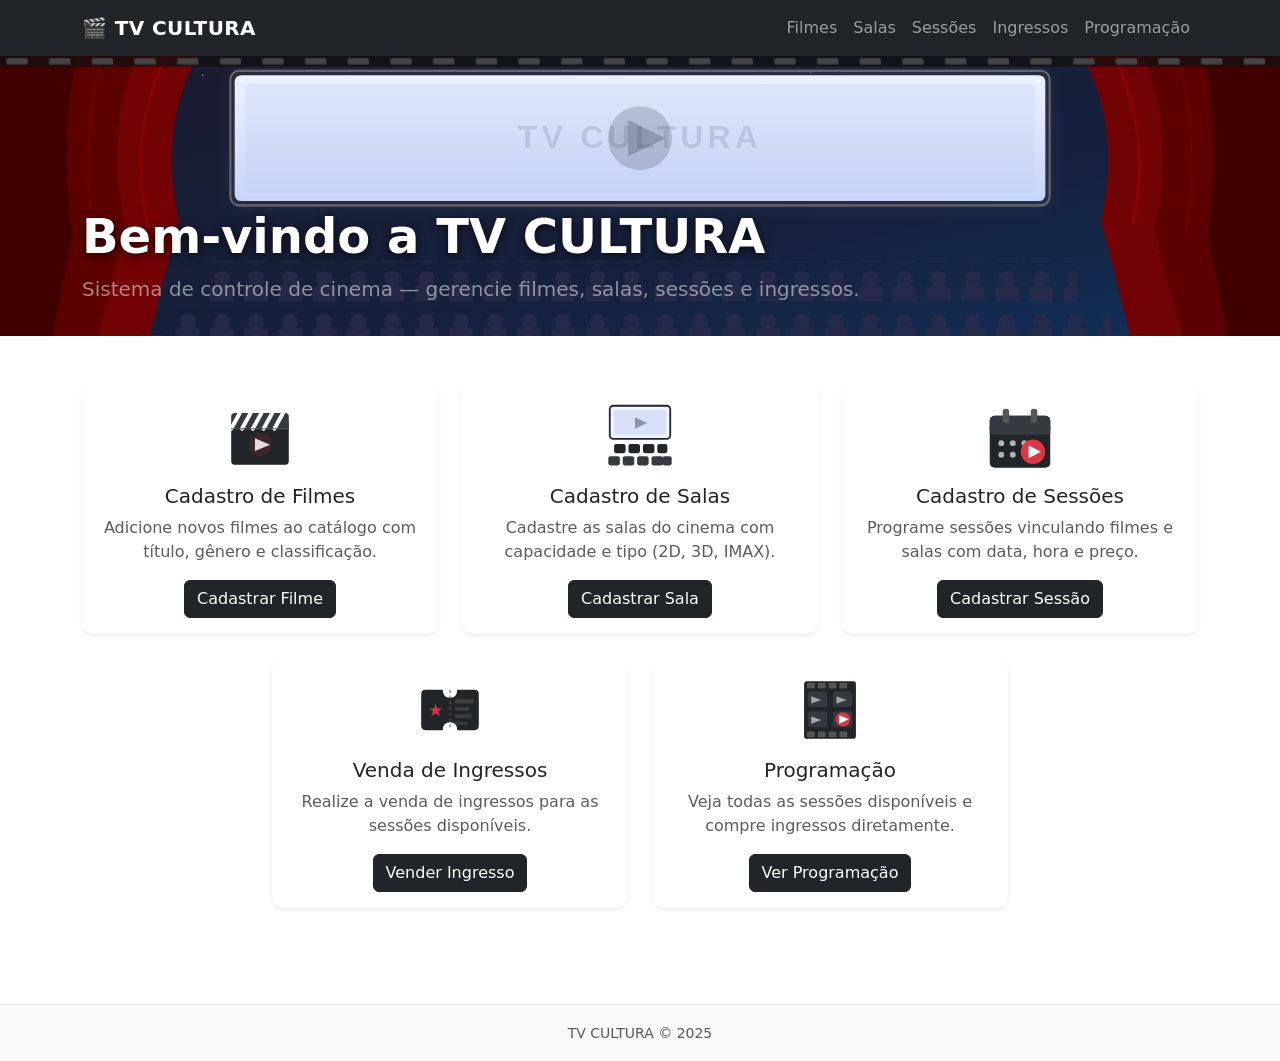
<file: index.html>
<!DOCTYPE html>
<html lang="pt-BR">
<head>
  <meta charset="UTF-8">
  <meta http-equiv="refresh" content="0; url=html/index.html">
  <title>TV CULTURA</title>
</head>
<body>
  <script>window.location.replace('html/index.html');</script>
</body>
</html>
</file>
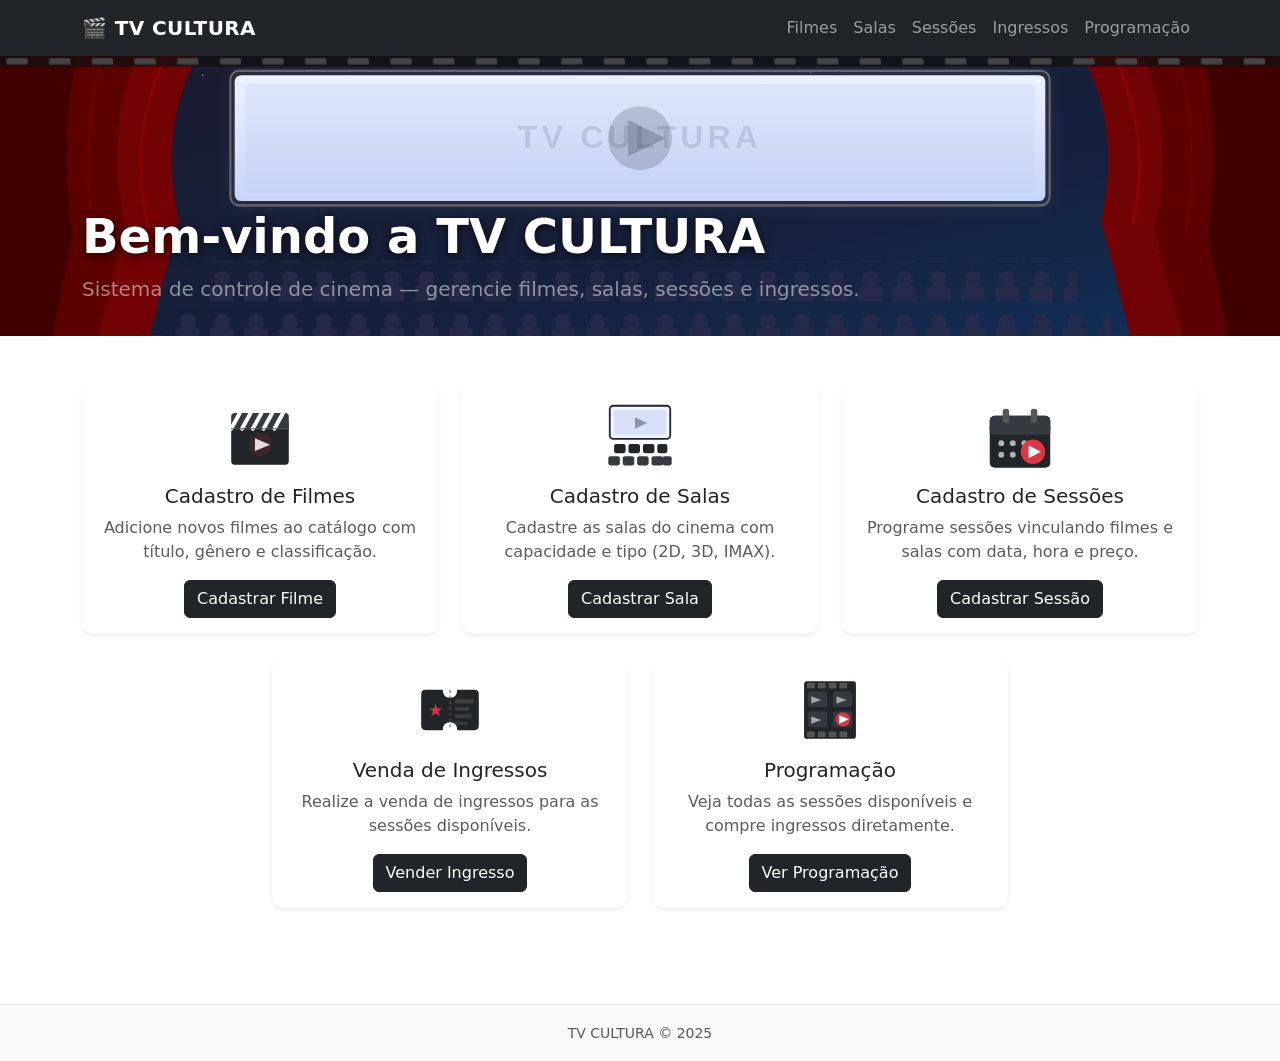
<file: html/index.html>
<!DOCTYPE html>
<html lang="pt-BR">
<head>
  <meta charset="UTF-8">
  <meta name="viewport" content="width=device-width, initial-scale=1.0">
  <title>TV CULTURA - Controle de Cinema</title>
  <link href="../css/bootstrap.min.css" rel="stylesheet">
  <link rel="stylesheet" href="../css/style.css">
</head>
<body>

<nav class="navbar navbar-expand-lg navbar-dark bg-dark">
  <div class="container">
    <a class="navbar-brand fw-bold" href="index.html">🎬 TV CULTURA</a>
    <button class="navbar-toggler" type="button" data-bs-toggle="collapse" data-bs-target="#navbarNav">
      <span class="navbar-toggler-icon"></span>
    </button>
    <div class="collapse navbar-collapse" id="navbarNav">
      <ul class="navbar-nav ms-auto">
        <li class="nav-item"><a class="nav-link" href="cadastro-filmes.html">Filmes</a></li>
        <li class="nav-item"><a class="nav-link" href="cadastro-salas.html">Salas</a></li>
        <li class="nav-item"><a class="nav-link" href="cadastro-sessoes.html">Sessões</a></li>
        <li class="nav-item"><a class="nav-link" href="venda-ingressos.html">Ingressos</a></li>
        <li class="nav-item"><a class="nav-link" href="sessoes.html">Programação</a></li>
      </ul>
    </div>
  </div>
</nav>

<!-- Hero Banner -->
<section class="cine-hero">
  <div class="container cine-hero-text">
    <h1 class="display-5 fw-bold text-white">Bem-vindo a TV CULTURA</h1>
    <p class="lead text-white-50 mb-0">Sistema de controle de cinema — gerencie filmes, salas, sessões e ingressos.</p>
  </div>
</section>

<div class="container py-5">
  <div class="row g-4 justify-content-center">

    <div class="col-md-4">
      <div class="card h-100 shadow-sm">
        <div class="card-body text-center">
          <img src="../img/icon-filmes.svg" alt="Filmes" class="card-icon-img">
          <h5 class="card-title">Cadastro de Filmes</h5>
          <p class="card-text text-muted">Adicione novos filmes ao catálogo com título, gênero e classificação.</p>
          <a href="cadastro-filmes.html" class="btn btn-dark">Cadastrar Filme</a>
        </div>
      </div>
    </div>

    <div class="col-md-4">
      <div class="card h-100 shadow-sm">
        <div class="card-body text-center">
          <img src="../img/icon-salas.svg" alt="Salas" class="card-icon-img">
          <h5 class="card-title">Cadastro de Salas</h5>
          <p class="card-text text-muted">Cadastre as salas do cinema com capacidade e tipo (2D, 3D, IMAX).</p>
          <a href="cadastro-salas.html" class="btn btn-dark">Cadastrar Sala</a>
        </div>
      </div>
    </div>

    <div class="col-md-4">
      <div class="card h-100 shadow-sm">
        <div class="card-body text-center">
          <img src="../img/icon-sessoes.svg" alt="Sessões" class="card-icon-img">
          <h5 class="card-title">Cadastro de Sessões</h5>
          <p class="card-text text-muted">Programe sessões vinculando filmes e salas com data, hora e preço.</p>
          <a href="cadastro-sessoes.html" class="btn btn-dark">Cadastrar Sessão</a>
        </div>
      </div>
    </div>

    <div class="col-md-4">
      <div class="card h-100 shadow-sm">
        <div class="card-body text-center">
          <img src="../img/icon-ingressos.svg" alt="Ingressos" class="card-icon-img">
          <h5 class="card-title">Venda de Ingressos</h5>
          <p class="card-text text-muted">Realize a venda de ingressos para as sessões disponíveis.</p>
          <a href="venda-ingressos.html" class="btn btn-dark">Vender Ingresso</a>
        </div>
      </div>
    </div>

    <div class="col-md-4">
      <div class="card h-100 shadow-sm">
        <div class="card-body text-center">
          <img src="../img/icon-programacao.svg" alt="Programação" class="card-icon-img">
          <h5 class="card-title">Programação</h5>
          <p class="card-text text-muted">Veja todas as sessões disponíveis e compre ingressos diretamente.</p>
          <a href="sessoes.html" class="btn btn-dark">Ver Programação</a>
        </div>
      </div>
    </div>

  </div>
</div>

<footer class="text-center py-3 text-muted bg-light mt-5">
  <small>TV CULTURA &copy; 2025</small>
</footer>

<script src="../js/bootstrap.bundle.min.js"></script>
</body>
</html>
</file>
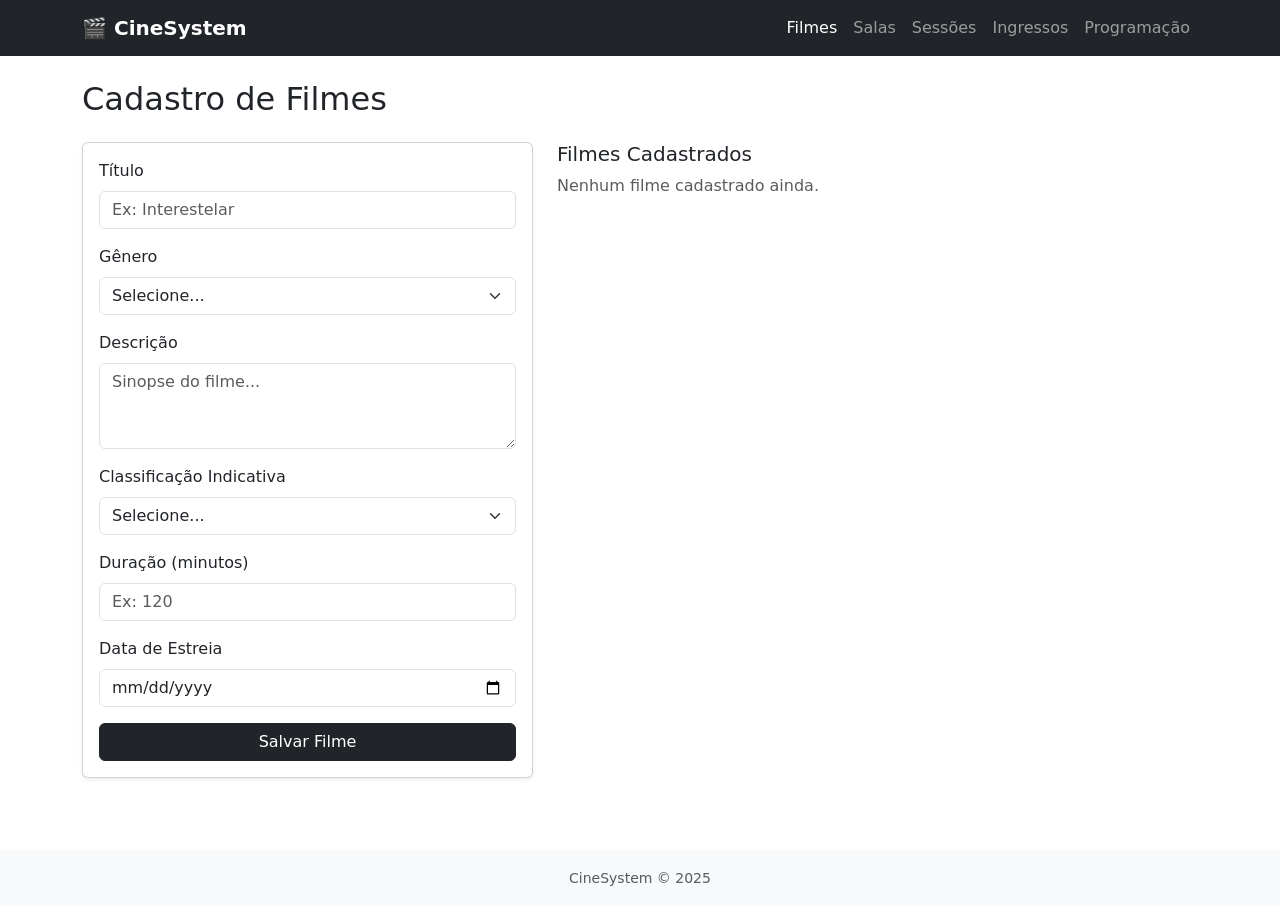
<file: cadastro-filmes.html>
<!DOCTYPE html>
<html lang="pt-BR">
<head>
  <meta charset="UTF-8">
  <meta name="viewport" content="width=device-width, initial-scale=1.0">
  <title>Cadastro de Filmes - CineSystem</title>
  <link href="https://cdn.jsdelivr.net/npm/bootstrap@5.3.3/dist/css/bootstrap.min.css" rel="stylesheet">
</head>
<body>

<nav class="navbar navbar-expand-lg navbar-dark bg-dark">
  <div class="container">
    <a class="navbar-brand fw-bold" href="index.html">🎬 CineSystem</a>
    <button class="navbar-toggler" type="button" data-bs-toggle="collapse" data-bs-target="#navbarNav">
      <span class="navbar-toggler-icon"></span>
    </button>
    <div class="collapse navbar-collapse" id="navbarNav">
      <ul class="navbar-nav ms-auto">
        <li class="nav-item"><a class="nav-link active" href="cadastro-filmes.html">Filmes</a></li>
        <li class="nav-item"><a class="nav-link" href="cadastro-salas.html">Salas</a></li>
        <li class="nav-item"><a class="nav-link" href="cadastro-sessoes.html">Sessões</a></li>
        <li class="nav-item"><a class="nav-link" href="venda-ingressos.html">Ingressos</a></li>
        <li class="nav-item"><a class="nav-link" href="sessoes.html">Programação</a></li>
      </ul>
    </div>
  </div>
</nav>

<div class="container py-4">
  <h2 class="mb-4">Cadastro de Filmes</h2>

  <div class="row g-4">
    <div class="col-md-5">
      <div class="card shadow-sm">
        <div class="card-body">
          <form id="formFilme" novalidate>
            <div class="mb-3">
              <label for="titulo" class="form-label">Título</label>
              <input type="text" class="form-control" id="titulo" placeholder="Ex: Interestelar" required>
            </div>

            <div class="mb-3">
              <label for="genero" class="form-label">Gênero</label>
              <select class="form-select" id="genero" required>
                <option value="">Selecione...</option>
                <option>Ação</option>
                <option>Aventura</option>
                <option>Animação</option>
                <option>Comédia</option>
                <option>Drama</option>
                <option>Ficção Científica</option>
                <option>Horror</option>
                <option>Romance</option>
                <option>Suspense</option>
                <option>Terror</option>
                <option>Documentário</option>
              </select>
            </div>

            <div class="mb-3">
              <label for="descricao" class="form-label">Descrição</label>
              <textarea class="form-control" id="descricao" rows="3" placeholder="Sinopse do filme..." required></textarea>
            </div>

            <div class="mb-3">
              <label for="classificacao" class="form-label">Classificação Indicativa</label>
              <select class="form-select" id="classificacao" required>
                <option value="">Selecione...</option>
                <option value="Livre">Livre</option>
                <option value="10">10 anos</option>
                <option value="12">12 anos</option>
                <option value="14">14 anos</option>
                <option value="16">16 anos</option>
                <option value="18">18 anos</option>
              </select>
            </div>

            <div class="mb-3">
              <label for="duracao" class="form-label">Duração (minutos)</label>
              <input type="number" class="form-control" id="duracao" min="1" placeholder="Ex: 120" required>
            </div>

            <div class="mb-3">
              <label for="dataEstreia" class="form-label">Data de Estreia</label>
              <input type="date" class="form-control" id="dataEstreia" required>
            </div>

            <div class="d-grid">
              <button type="submit" class="btn btn-dark">Salvar Filme</button>
            </div>
          </form>
        </div>
      </div>
    </div>

    <div class="col-md-7">
      <h5>Filmes Cadastrados</h5>
      <div id="listaFilmes"></div>
    </div>
  </div>
</div>

<footer class="text-center py-3 text-muted bg-light mt-5">
  <small>CineSystem &copy; 2025</small>
</footer>

<script src="https://cdn.jsdelivr.net/npm/bootstrap@5.3.3/dist/js/bootstrap.bundle.min.js"></script>
<script>
  const form = document.getElementById('formFilme');

  function getFilmes() {
    return JSON.parse(localStorage.getItem('filmes') || '[]');
  }

  function saveFilmes(filmes) {
    try {
      localStorage.setItem('filmes', JSON.stringify(filmes));
    } catch (e) {
      if (e.name === 'QuotaExceededError') {
        alert('Limite de armazenamento atingido!');
      }
    }
  }

  function renderFilmes() {
    const filmes = getFilmes();
    const container = document.getElementById('listaFilmes');

    if (filmes.length === 0) {
      container.innerHTML = '<p class="text-muted">Nenhum filme cadastrado ainda.</p>';
      return;
    }

    container.innerHTML = filmes.map(f => `
      <div class="card mb-2 shadow-sm">
        <div class="card-body py-2">
          <div class="d-flex justify-content-between align-items-start">
            <div>
              <strong>${f.titulo}</strong>
              <span class="badge bg-secondary ms-2">${f.genero}</span>
              <span class="badge bg-dark ms-1">${f.classificacao === 'Livre' ? 'L' : f.classificacao + '+'}</span>
              <br>
              <small class="text-muted">${f.duracao} min &bull; Estreia: ${formatarData(f.dataEstreia)}</small>
              <p class="mb-0 mt-1 small">${f.descricao}</p>
            </div>
            <button class="btn btn-outline-danger btn-sm ms-2" onclick="excluirFilme('${f.id}')">✕</button>
          </div>
        </div>
      </div>
    `).join('');
  }

  function formatarData(data) {
    if (!data) return '-';
    const [ano, mes, dia] = data.split('-');
    return `${dia}/${mes}/${ano}`;
  }

  function excluirFilme(id) {
    if (!confirm('Deseja excluir este filme?')) return;
    const filmes = getFilmes().filter(f => f.id !== id);
    saveFilmes(filmes);
    renderFilmes();
  }

  form.addEventListener('submit', function (e) {
    e.preventDefault();

    const titulo = document.getElementById('titulo').value.trim();
    const genero = document.getElementById('genero').value;
    const descricao = document.getElementById('descricao').value.trim();
    const classificacao = document.getElementById('classificacao').value;
    const duracao = document.getElementById('duracao').value;
    const dataEstreia = document.getElementById('dataEstreia').value;

    if (!titulo || !genero || !descricao || !classificacao || !duracao || !dataEstreia) {
      alert('Preencha todos os campos.');
      return;
    }

    const filme = {
      id: String(Date.now()),
      titulo,
      genero,
      descricao,
      classificacao,
      duracao: Number(duracao),
      dataEstreia
    };

    const filmes = getFilmes();
    filmes.push(filme);
    saveFilmes(filmes);

    form.reset();
    renderFilmes();
  });

  renderFilmes();
</script>
</body>
</html>
</file>
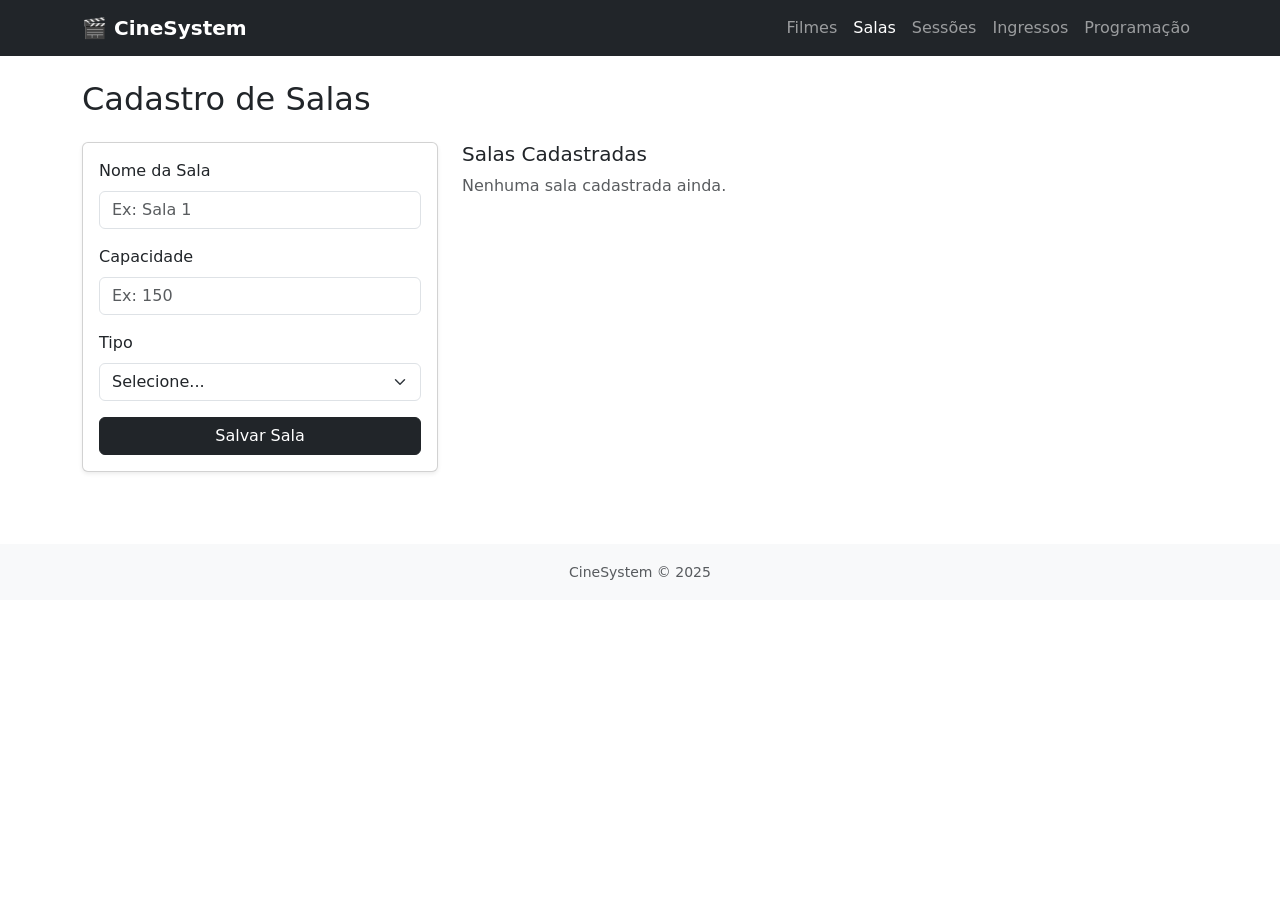
<file: cadastro-salas.html>
<!DOCTYPE html>
<html lang="pt-BR">
<head>
  <meta charset="UTF-8">
  <meta name="viewport" content="width=device-width, initial-scale=1.0">
  <title>Cadastro de Salas - CineSystem</title>
  <link href="https://cdn.jsdelivr.net/npm/bootstrap@5.3.3/dist/css/bootstrap.min.css" rel="stylesheet">
</head>
<body>

<nav class="navbar navbar-expand-lg navbar-dark bg-dark">
  <div class="container">
    <a class="navbar-brand fw-bold" href="index.html">🎬 CineSystem</a>
    <button class="navbar-toggler" type="button" data-bs-toggle="collapse" data-bs-target="#navbarNav">
      <span class="navbar-toggler-icon"></span>
    </button>
    <div class="collapse navbar-collapse" id="navbarNav">
      <ul class="navbar-nav ms-auto">
        <li class="nav-item"><a class="nav-link" href="cadastro-filmes.html">Filmes</a></li>
        <li class="nav-item"><a class="nav-link active" href="cadastro-salas.html">Salas</a></li>
        <li class="nav-item"><a class="nav-link" href="cadastro-sessoes.html">Sessões</a></li>
        <li class="nav-item"><a class="nav-link" href="venda-ingressos.html">Ingressos</a></li>
        <li class="nav-item"><a class="nav-link" href="sessoes.html">Programação</a></li>
      </ul>
    </div>
  </div>
</nav>

<div class="container py-4">
  <h2 class="mb-4">Cadastro de Salas</h2>

  <div class="row g-4">
    <div class="col-md-4">
      <div class="card shadow-sm">
        <div class="card-body">
          <form id="formSala" novalidate>
            <div class="mb-3">
              <label for="nome" class="form-label">Nome da Sala</label>
              <input type="text" class="form-control" id="nome" placeholder="Ex: Sala 1" required>
            </div>

            <div class="mb-3">
              <label for="capacidade" class="form-label">Capacidade</label>
              <input type="number" class="form-control" id="capacidade" min="1" placeholder="Ex: 150" required>
            </div>

            <div class="mb-3">
              <label for="tipo" class="form-label">Tipo</label>
              <select class="form-select" id="tipo" required>
                <option value="">Selecione...</option>
                <option value="2D">2D</option>
                <option value="3D">3D</option>
                <option value="IMAX">IMAX</option>
              </select>
            </div>

            <div class="d-grid">
              <button type="submit" class="btn btn-dark">Salvar Sala</button>
            </div>
          </form>
        </div>
      </div>
    </div>

    <div class="col-md-8">
      <h5>Salas Cadastradas</h5>
      <div id="listaSalas"></div>
    </div>
  </div>
</div>

<footer class="text-center py-3 text-muted bg-light mt-5">
  <small>CineSystem &copy; 2025</small>
</footer>

<script src="https://cdn.jsdelivr.net/npm/bootstrap@5.3.3/dist/js/bootstrap.bundle.min.js"></script>
<script>
  const form = document.getElementById('formSala');

  function getSalas() {
    return JSON.parse(localStorage.getItem('salas') || '[]');
  }

  function saveSalas(salas) {
    try {
      localStorage.setItem('salas', JSON.stringify(salas));
    } catch (e) {
      if (e.name === 'QuotaExceededError') {
        alert('Limite de armazenamento atingido!');
      }
    }
  }

  function renderSalas() {
    const salas = getSalas();
    const container = document.getElementById('listaSalas');

    if (salas.length === 0) {
      container.innerHTML = '<p class="text-muted">Nenhuma sala cadastrada ainda.</p>';
      return;
    }

    const tipoCor = { '2D': 'secondary', '3D': 'primary', 'IMAX': 'danger' };

    container.innerHTML = `
      <table class="table table-bordered table-hover">
        <thead class="table-dark">
          <tr>
            <th>Nome</th>
            <th>Capacidade</th>
            <th>Tipo</th>
            <th></th>
          </tr>
        </thead>
        <tbody>
          ${salas.map(s => `
            <tr>
              <td>${s.nome}</td>
              <td>${s.capacidade} lugares</td>
              <td><span class="badge bg-${tipoCor[s.tipo] || 'secondary'}">${s.tipo}</span></td>
              <td><button class="btn btn-outline-danger btn-sm" onclick="excluirSala('${s.id}')">✕</button></td>
            </tr>
          `).join('')}
        </tbody>
      </table>
    `;
  }

  function excluirSala(id) {
    if (!confirm('Deseja excluir esta sala?')) return;
    const salas = getSalas().filter(s => s.id !== id);
    saveSalas(salas);
    renderSalas();
  }

  form.addEventListener('submit', function (e) {
    e.preventDefault();

    const nome = document.getElementById('nome').value.trim();
    const capacidade = document.getElementById('capacidade').value;
    const tipo = document.getElementById('tipo').value;

    if (!nome || !capacidade || !tipo) {
      alert('Preencha todos os campos.');
      return;
    }

    const sala = {
      id: String(Date.now()),
      nome,
      capacidade: Number(capacidade),
      tipo
    };

    const salas = getSalas();
    salas.push(sala);
    saveSalas(salas);

    form.reset();
    renderSalas();
  });

  renderSalas();
</script>
</body>
</html>
</file>
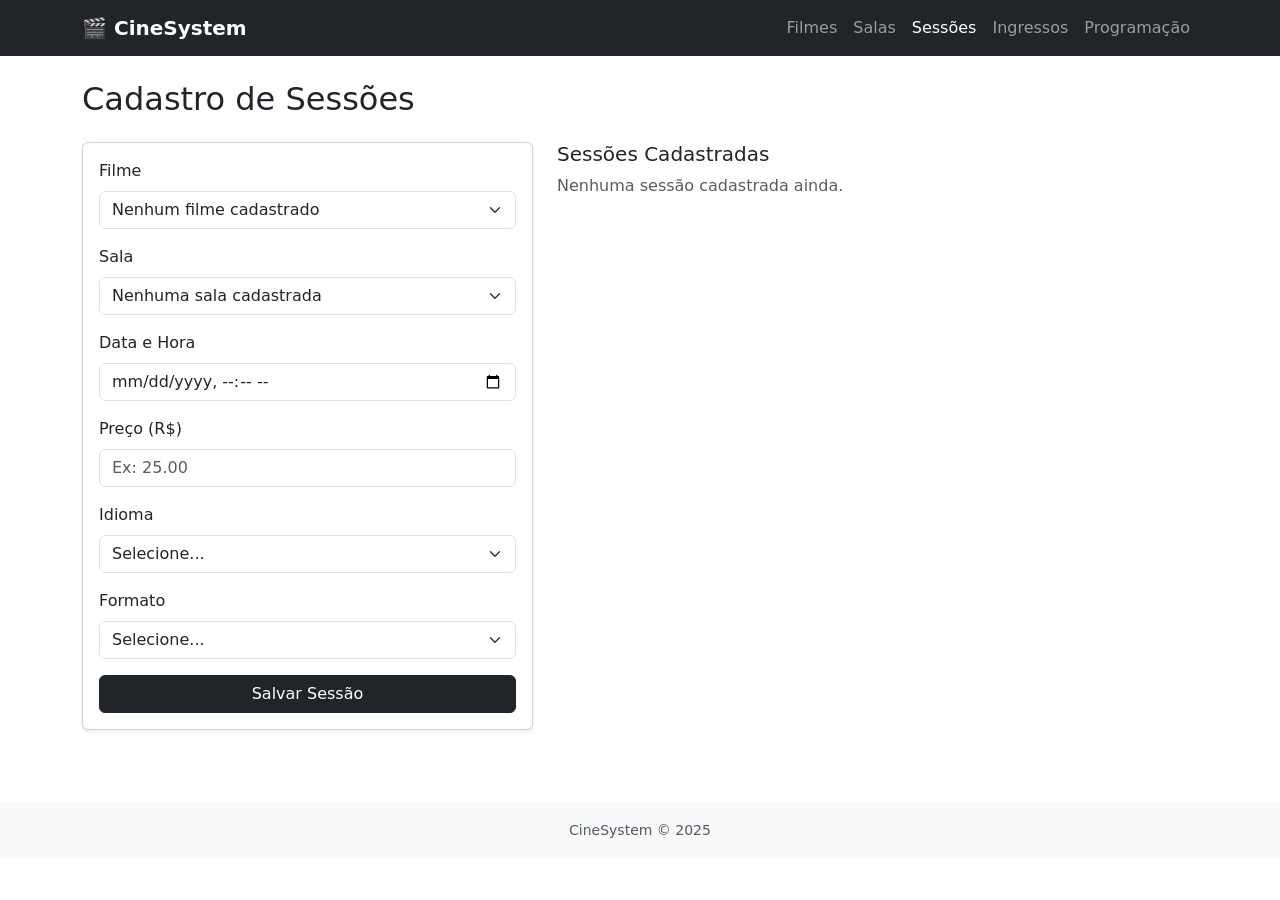
<file: cadastro-sessoes.html>
<!DOCTYPE html>
<html lang="pt-BR">
<head>
  <meta charset="UTF-8">
  <meta name="viewport" content="width=device-width, initial-scale=1.0">
  <title>Cadastro de Sessões - CineSystem</title>
  <link href="https://cdn.jsdelivr.net/npm/bootstrap@5.3.3/dist/css/bootstrap.min.css" rel="stylesheet">
</head>
<body>

<nav class="navbar navbar-expand-lg navbar-dark bg-dark">
  <div class="container">
    <a class="navbar-brand fw-bold" href="index.html">🎬 CineSystem</a>
    <button class="navbar-toggler" type="button" data-bs-toggle="collapse" data-bs-target="#navbarNav">
      <span class="navbar-toggler-icon"></span>
    </button>
    <div class="collapse navbar-collapse" id="navbarNav">
      <ul class="navbar-nav ms-auto">
        <li class="nav-item"><a class="nav-link" href="cadastro-filmes.html">Filmes</a></li>
        <li class="nav-item"><a class="nav-link" href="cadastro-salas.html">Salas</a></li>
        <li class="nav-item"><a class="nav-link active" href="cadastro-sessoes.html">Sessões</a></li>
        <li class="nav-item"><a class="nav-link" href="venda-ingressos.html">Ingressos</a></li>
        <li class="nav-item"><a class="nav-link" href="sessoes.html">Programação</a></li>
      </ul>
    </div>
  </div>
</nav>

<div class="container py-4">
  <h2 class="mb-4">Cadastro de Sessões</h2>

  <div class="row g-4">
    <div class="col-md-5">
      <div class="card shadow-sm">
        <div class="card-body">
          <form id="formSessao" novalidate>

            <div class="mb-3">
              <label for="filmeId" class="form-label">Filme</label>
              <select class="form-select" id="filmeId" required>
                <option value="">Selecione um filme...</option>
              </select>
            </div>

            <div class="mb-3">
              <label for="salaId" class="form-label">Sala</label>
              <select class="form-select" id="salaId" required>
                <option value="">Selecione uma sala...</option>
              </select>
            </div>

            <div class="mb-3">
              <label for="dataHora" class="form-label">Data e Hora</label>
              <input type="datetime-local" class="form-control" id="dataHora" required>
            </div>

            <div class="mb-3">
              <label for="preco" class="form-label">Preço (R$)</label>
              <input type="number" class="form-control" id="preco" min="0" step="0.01" placeholder="Ex: 25.00" required>
            </div>

            <div class="mb-3">
              <label for="idioma" class="form-label">Idioma</label>
              <select class="form-select" id="idioma" required>
                <option value="">Selecione...</option>
                <option value="Dublado">Dublado</option>
                <option value="Legendado">Legendado</option>
              </select>
            </div>

            <div class="mb-3">
              <label for="formato" class="form-label">Formato</label>
              <select class="form-select" id="formato" required>
                <option value="">Selecione...</option>
                <option value="2D">2D</option>
                <option value="3D">3D</option>
              </select>
            </div>

            <div class="d-grid">
              <button type="submit" class="btn btn-dark">Salvar Sessão</button>
            </div>
          </form>
        </div>
      </div>
    </div>

    <div class="col-md-7">
      <h5>Sessões Cadastradas</h5>
      <div id="listaSessoes"></div>
    </div>
  </div>
</div>

<footer class="text-center py-3 text-muted bg-light mt-5">
  <small>CineSystem &copy; 2025</small>
</footer>

<script src="https://cdn.jsdelivr.net/npm/bootstrap@5.3.3/dist/js/bootstrap.bundle.min.js"></script>
<script>
  const form = document.getElementById('formSessao');

  function getFilmes() { return JSON.parse(localStorage.getItem('filmes') || '[]'); }
  function getSalas()  { return JSON.parse(localStorage.getItem('salas')  || '[]'); }
  function getSessoes(){ return JSON.parse(localStorage.getItem('sessoes') || '[]'); }

  function saveSessoes(sessoes) {
    try {
      localStorage.setItem('sessoes', JSON.stringify(sessoes));
    } catch (e) {
      if (e.name === 'QuotaExceededError') alert('Limite de armazenamento atingido!');
    }
  }

  function carregarSelects() {
    const filmes = getFilmes();
    const salas  = getSalas();
    const selFilme = document.getElementById('filmeId');
    const selSala  = document.getElementById('salaId');

    selFilme.innerHTML = '<option value="">Selecione um filme...</option>';
    filmes.forEach(f => {
      const opt = document.createElement('option');
      opt.value = f.id;
      opt.textContent = f.titulo;
      selFilme.appendChild(opt);
    });

    selSala.innerHTML = '<option value="">Selecione uma sala...</option>';
    salas.forEach(s => {
      const opt = document.createElement('option');
      opt.value = s.id;
      opt.textContent = `${s.nome} (${s.tipo} — ${s.capacidade} lugares)`;
      selSala.appendChild(opt);
    });

    if (filmes.length === 0) {
      selFilme.innerHTML = '<option value="">Nenhum filme cadastrado</option>';
    }
    if (salas.length === 0) {
      selSala.innerHTML = '<option value="">Nenhuma sala cadastrada</option>';
    }
  }

  function formatarDataHora(dt) {
    if (!dt) return '-';
    const d = new Date(dt);
    return d.toLocaleString('pt-BR', { dateStyle: 'short', timeStyle: 'short' });
  }

  function renderSessoes() {
    const sessoes = getSessoes();
    const filmes  = getFilmes();
    const salas   = getSalas();
    const container = document.getElementById('listaSessoes');

    if (sessoes.length === 0) {
      container.innerHTML = '<p class="text-muted">Nenhuma sessão cadastrada ainda.</p>';
      return;
    }

    container.innerHTML = sessoes.map(s => {
      const filme = filmes.find(f => f.id === s.filmeId);
      const sala  = salas.find(sl => sl.id === s.salaId);
      return `
        <div class="card mb-2 shadow-sm">
          <div class="card-body py-2">
            <div class="d-flex justify-content-between align-items-start">
              <div>
                <strong>${filme ? filme.titulo : 'Filme removido'}</strong>
                <span class="badge bg-secondary ms-2">${s.idioma}</span>
                <span class="badge bg-dark ms-1">${s.formato}</span>
                <br>
                <small class="text-muted">
                  ${sala ? sala.nome : 'Sala removida'} &bull;
                  ${formatarDataHora(s.dataHora)} &bull;
                  R$ ${Number(s.preco).toFixed(2)}
                </small>
              </div>
              <button class="btn btn-outline-danger btn-sm ms-2" onclick="excluirSessao('${s.id}')">✕</button>
            </div>
          </div>
        </div>
      `;
    }).join('');
  }

  function excluirSessao(id) {
    if (!confirm('Deseja excluir esta sessão?')) return;
    const sessoes = getSessoes().filter(s => s.id !== id);
    saveSessoes(sessoes);
    renderSessoes();
  }

  form.addEventListener('submit', function (e) {
    e.preventDefault();

    const filmeId = document.getElementById('filmeId').value;
    const salaId  = document.getElementById('salaId').value;
    const dataHora = document.getElementById('dataHora').value;
    const preco   = document.getElementById('preco').value;
    const idioma  = document.getElementById('idioma').value;
    const formato = document.getElementById('formato').value;

    if (!filmeId || !salaId || !dataHora || !preco || !idioma || !formato) {
      alert('Preencha todos os campos.');
      return;
    }

    const sessao = {
      id: String(Date.now()),
      filmeId,
      salaId,
      dataHora,
      preco: Number(preco),
      idioma,
      formato
    };

    const sessoes = getSessoes();
    sessoes.push(sessao);
    saveSessoes(sessoes);

    form.reset();
    carregarSelects();
    renderSessoes();
  });

  carregarSelects();
  renderSessoes();
</script>
</body>
</html>
</file>
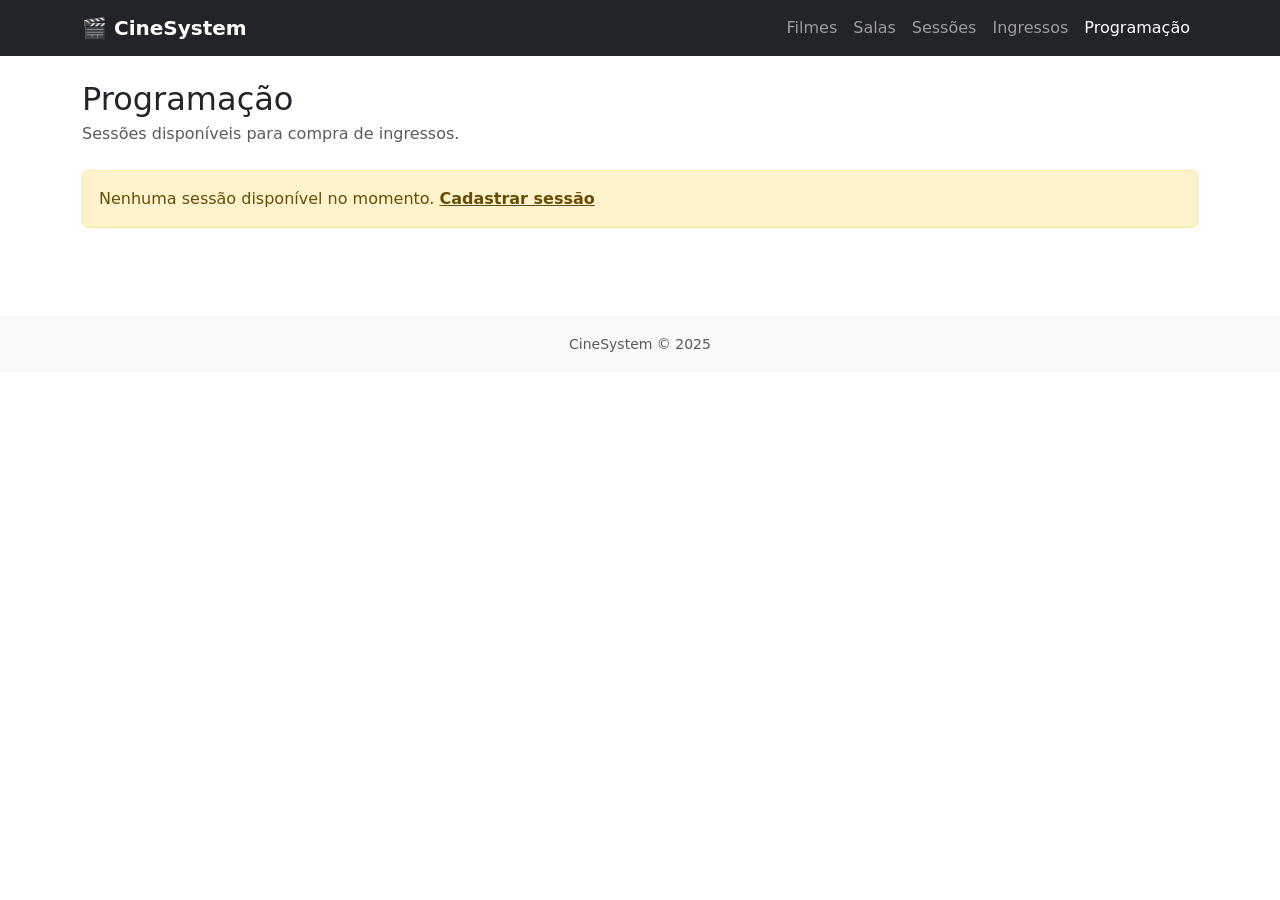
<file: sessoes.html>
<!DOCTYPE html>
<html lang="pt-BR">
<head>
  <meta charset="UTF-8">
  <meta name="viewport" content="width=device-width, initial-scale=1.0">
  <title>Programação - CineSystem</title>
  <link href="https://cdn.jsdelivr.net/npm/bootstrap@5.3.3/dist/css/bootstrap.min.css" rel="stylesheet">
</head>
<body>

<nav class="navbar navbar-expand-lg navbar-dark bg-dark">
  <div class="container">
    <a class="navbar-brand fw-bold" href="index.html">🎬 CineSystem</a>
    <button class="navbar-toggler" type="button" data-bs-toggle="collapse" data-bs-target="#navbarNav">
      <span class="navbar-toggler-icon"></span>
    </button>
    <div class="collapse navbar-collapse" id="navbarNav">
      <ul class="navbar-nav ms-auto">
        <li class="nav-item"><a class="nav-link" href="cadastro-filmes.html">Filmes</a></li>
        <li class="nav-item"><a class="nav-link" href="cadastro-salas.html">Salas</a></li>
        <li class="nav-item"><a class="nav-link" href="cadastro-sessoes.html">Sessões</a></li>
        <li class="nav-item"><a class="nav-link" href="venda-ingressos.html">Ingressos</a></li>
        <li class="nav-item"><a class="nav-link active" href="sessoes.html">Programação</a></li>
      </ul>
    </div>
  </div>
</nav>

<div class="container py-4">
  <h2 class="mb-1">Programação</h2>
  <p class="text-muted mb-4">Sessões disponíveis para compra de ingressos.</p>

  <div id="conteudo"></div>
</div>

<footer class="text-center py-3 text-muted bg-light mt-5">
  <small>CineSystem &copy; 2025</small>
</footer>

<script src="https://cdn.jsdelivr.net/npm/bootstrap@5.3.3/dist/js/bootstrap.bundle.min.js"></script>
<script>
  function getFilmes()  { return JSON.parse(localStorage.getItem('filmes')  || '[]'); }
  function getSalas()   { return JSON.parse(localStorage.getItem('salas')   || '[]'); }
  function getSessoes() { return JSON.parse(localStorage.getItem('sessoes') || '[]'); }

  function formatarDataHora(dt) {
    if (!dt) return '-';
    const d = new Date(dt);
    return d.toLocaleString('pt-BR', { dateStyle: 'long', timeStyle: 'short' });
  }

  function render() {
    const sessoes = getSessoes();
    const filmes  = getFilmes();
    const salas   = getSalas();
    const container = document.getElementById('conteudo');

    if (sessoes.length === 0) {
      container.innerHTML = `
        <div class="alert alert-warning">
          Nenhuma sessão disponível no momento.
          <a href="cadastro-sessoes.html" class="alert-link">Cadastrar sessão</a>
        </div>
      `;
      return;
    }

    // Ordenar sessões por data/hora
    const sessoesSorted = [...sessoes].sort((a, b) => new Date(a.dataHora) - new Date(b.dataHora));

    container.innerHTML = `
      <div class="row g-4">
        ${sessoesSorted.map(s => {
          const filme = filmes.find(f => f.id === s.filmeId);
          const sala  = salas.find(sl => sl.id === s.salaId);
          const ingressos = JSON.parse(localStorage.getItem('ingressos') || '[]');
          const vendidos = ingressos.filter(i => i.sessaoId === s.id).length;
          const capacidade = sala ? sala.capacidade : 0;
          const disponivel = capacidade - vendidos;

          return `
            <div class="col-md-6 col-lg-4">
              <div class="card h-100 shadow-sm">
                <div class="card-header bg-dark text-white">
                  <h6 class="mb-0">${filme ? filme.titulo : 'Filme removido'}</h6>
                </div>
                <div class="card-body">
                  <p class="mb-1">
                    <span class="badge bg-secondary">${s.idioma}</span>
                    <span class="badge bg-dark ms-1">${s.formato}</span>
                    ${filme ? `<span class="badge bg-warning text-dark ms-1">${filme.classificacao === 'Livre' ? 'L' : filme.classificacao + '+'}</span>` : ''}
                  </p>
                  <p class="mb-1"><strong>Sala:</strong> ${sala ? sala.nome : 'Sala removida'} (${sala ? sala.tipo : '-'})</p>
                  <p class="mb-1"><strong>Data/Hora:</strong> ${formatarDataHora(s.dataHora)}</p>
                  <p class="mb-1"><strong>Preço:</strong> R$ ${Number(s.preco).toFixed(2)}</p>
                  <p class="mb-0 small text-muted">
                    ${disponivel > 0
                      ? `<span class="text-success">${disponivel} lugares disponíveis</span>`
                      : '<span class="text-danger">Esgotado</span>'}
                  </p>
                </div>
                <div class="card-footer bg-transparent">
                  <a href="venda-ingressos.html?sessaoId=${s.id}"
                     class="btn btn-dark w-100 ${disponivel <= 0 ? 'disabled' : ''}">
                    🎟️ Comprar Ingresso
                  </a>
                </div>
              </div>
            </div>
          `;
        }).join('')}
      </div>
    `;
  }

  render();
</script>
</body>
</html>
</file>
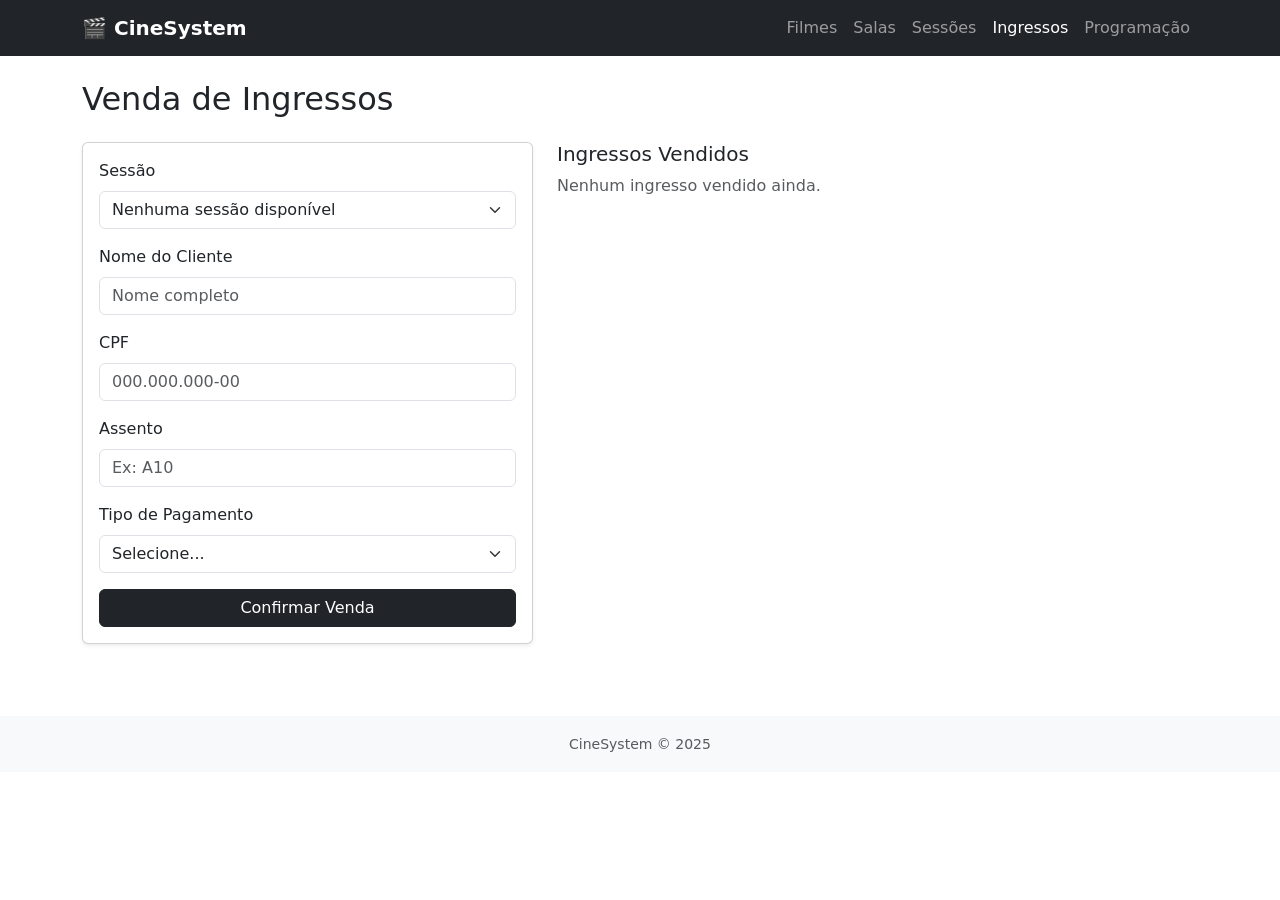
<file: venda-ingressos.html>
<!DOCTYPE html>
<html lang="pt-BR">
<head>
  <meta charset="UTF-8">
  <meta name="viewport" content="width=device-width, initial-scale=1.0">
  <title>Venda de Ingressos - CineSystem</title>
  <link href="https://cdn.jsdelivr.net/npm/bootstrap@5.3.3/dist/css/bootstrap.min.css" rel="stylesheet">
</head>
<body>

<nav class="navbar navbar-expand-lg navbar-dark bg-dark">
  <div class="container">
    <a class="navbar-brand fw-bold" href="index.html">🎬 CineSystem</a>
    <button class="navbar-toggler" type="button" data-bs-toggle="collapse" data-bs-target="#navbarNav">
      <span class="navbar-toggler-icon"></span>
    </button>
    <div class="collapse navbar-collapse" id="navbarNav">
      <ul class="navbar-nav ms-auto">
        <li class="nav-item"><a class="nav-link" href="cadastro-filmes.html">Filmes</a></li>
        <li class="nav-item"><a class="nav-link" href="cadastro-salas.html">Salas</a></li>
        <li class="nav-item"><a class="nav-link" href="cadastro-sessoes.html">Sessões</a></li>
        <li class="nav-item"><a class="nav-link active" href="venda-ingressos.html">Ingressos</a></li>
        <li class="nav-item"><a class="nav-link" href="sessoes.html">Programação</a></li>
      </ul>
    </div>
  </div>
</nav>

<div class="container py-4">
  <h2 class="mb-4">Venda de Ingressos</h2>

  <div class="row g-4">
    <div class="col-md-5">
      <div class="card shadow-sm">
        <div class="card-body">
          <form id="formIngresso" novalidate>

            <div class="mb-3">
              <label for="sessaoId" class="form-label">Sessão</label>
              <select class="form-select" id="sessaoId" required>
                <option value="">Selecione uma sessão...</option>
              </select>
            </div>

            <div id="infoSessao" class="alert alert-info d-none small mb-3"></div>

            <div class="mb-3">
              <label for="nomeCliente" class="form-label">Nome do Cliente</label>
              <input type="text" class="form-control" id="nomeCliente" placeholder="Nome completo" required>
            </div>

            <div class="mb-3">
              <label for="cpf" class="form-label">CPF</label>
              <input type="text" class="form-control" id="cpf" placeholder="000.000.000-00" maxlength="14" required>
            </div>

            <div class="mb-3">
              <label for="assento" class="form-label">Assento</label>
              <input type="text" class="form-control" id="assento" placeholder="Ex: A10" required>
            </div>

            <div class="mb-3">
              <label for="tipoPagamento" class="form-label">Tipo de Pagamento</label>
              <select class="form-select" id="tipoPagamento" required>
                <option value="">Selecione...</option>
                <option value="Cartão">Cartão</option>
                <option value="Pix">Pix</option>
                <option value="Dinheiro">Dinheiro</option>
              </select>
            </div>

            <div class="d-grid">
              <button type="submit" class="btn btn-dark">Confirmar Venda</button>
            </div>
          </form>
        </div>
      </div>
    </div>

    <div class="col-md-7">
      <h5>Ingressos Vendidos</h5>
      <div id="listaIngressos"></div>
    </div>
  </div>
</div>

<footer class="text-center py-3 text-muted bg-light mt-5">
  <small>CineSystem &copy; 2025</small>
</footer>

<script src="https://cdn.jsdelivr.net/npm/bootstrap@5.3.3/dist/js/bootstrap.bundle.min.js"></script>
<script>
  const form = document.getElementById('formIngresso');

  function getFilmes()   { return JSON.parse(localStorage.getItem('filmes')   || '[]'); }
  function getSalas()    { return JSON.parse(localStorage.getItem('salas')    || '[]'); }
  function getSessoes()  { return JSON.parse(localStorage.getItem('sessoes')  || '[]'); }
  function getIngressos(){ return JSON.parse(localStorage.getItem('ingressos')|| '[]'); }

  function saveIngressos(ingressos) {
    try {
      localStorage.setItem('ingressos', JSON.stringify(ingressos));
    } catch (e) {
      if (e.name === 'QuotaExceededError') alert('Limite de armazenamento atingido!');
    }
  }

  function formatarDataHora(dt) {
    if (!dt) return '-';
    const d = new Date(dt);
    return d.toLocaleString('pt-BR', { dateStyle: 'short', timeStyle: 'short' });
  }

  function carregarSessoes(preSelectId) {
    const sessoes = getSessoes();
    const filmes  = getFilmes();
    const salas   = getSalas();
    const sel = document.getElementById('sessaoId');

    sel.innerHTML = '<option value="">Selecione uma sessão...</option>';

    if (sessoes.length === 0) {
      sel.innerHTML = '<option value="">Nenhuma sessão disponível</option>';
      return;
    }

    sessoes.forEach(s => {
      const filme = filmes.find(f => f.id === s.filmeId);
      const sala  = salas.find(sl => sl.id === s.salaId);
      const opt = document.createElement('option');
      opt.value = s.id;
      opt.textContent = `${filme ? filme.titulo : '?'} — ${sala ? sala.nome : '?'} — ${formatarDataHora(s.dataHora)}`;
      if (preSelectId && s.id === preSelectId) opt.selected = true;
      sel.appendChild(opt);
    });

    if (preSelectId) mostrarInfoSessao(preSelectId);
  }

  function mostrarInfoSessao(sessaoId) {
    const sessoes = getSessoes();
    const filmes  = getFilmes();
    const salas   = getSalas();
    const infoBox = document.getElementById('infoSessao');

    if (!sessaoId) { infoBox.classList.add('d-none'); return; }

    const s = sessoes.find(s => s.id === sessaoId);
    if (!s) { infoBox.classList.add('d-none'); return; }

    const filme = filmes.find(f => f.id === s.filmeId);
    const sala  = salas.find(sl => sl.id === s.salaId);

    infoBox.classList.remove('d-none');
    infoBox.innerHTML = `
      <strong>${filme ? filme.titulo : '?'}</strong><br>
      Sala: ${sala ? sala.nome : '?'} &bull; ${s.idioma} &bull; ${s.formato}<br>
      ${formatarDataHora(s.dataHora)} &bull; <strong>R$ ${Number(s.preco).toFixed(2)}</strong>
    `;
  }

  document.getElementById('sessaoId').addEventListener('change', function () {
    mostrarInfoSessao(this.value);
  });

  function renderIngressos() {
    const ingressos = getIngressos();
    const sessoes   = getSessoes();
    const filmes    = getFilmes();
    const container = document.getElementById('listaIngressos');

    if (ingressos.length === 0) {
      container.innerHTML = '<p class="text-muted">Nenhum ingresso vendido ainda.</p>';
      return;
    }

    container.innerHTML = ingressos.map(ing => {
      const sessao = sessoes.find(s => s.id === ing.sessaoId);
      const filme  = sessao ? filmes.find(f => f.id === sessao.filmeId) : null;
      return `
        <div class="card mb-2 shadow-sm">
          <div class="card-body py-2">
            <div class="d-flex justify-content-between align-items-start">
              <div>
                <strong>${ing.nomeCliente}</strong>
                <span class="badge bg-secondary ms-2">${ing.assento}</span>
                <span class="badge bg-dark ms-1">${ing.tipoPagamento}</span>
                <br>
                <small class="text-muted">
                  ${filme ? filme.titulo : 'Sessão removida'} &bull;
                  ${sessao ? formatarDataHora(sessao.dataHora) : '-'} &bull;
                  CPF: ${ing.cpf}
                </small>
              </div>
              <button class="btn btn-outline-danger btn-sm ms-2" onclick="excluirIngresso('${ing.id}')">✕</button>
            </div>
          </div>
        </div>
      `;
    }).join('');
  }

  function excluirIngresso(id) {
    if (!confirm('Deseja cancelar este ingresso?')) return;
    const ingressos = getIngressos().filter(i => i.id !== id);
    saveIngressos(ingressos);
    renderIngressos();
  }

  // Pré-selecionar sessão via parâmetro de URL (?sessaoId=...)
  const params = new URLSearchParams(window.location.search);
  const sessaoIdParam = params.get('sessaoId');
  carregarSessoes(sessaoIdParam);

  form.addEventListener('submit', function (e) {
    e.preventDefault();

    const sessaoId     = document.getElementById('sessaoId').value;
    const nomeCliente  = document.getElementById('nomeCliente').value.trim();
    const cpf          = document.getElementById('cpf').value.trim();
    const assento      = document.getElementById('assento').value.trim();
    const tipoPagamento = document.getElementById('tipoPagamento').value;

    if (!sessaoId || !nomeCliente || !cpf || !assento || !tipoPagamento) {
      alert('Preencha todos os campos.');
      return;
    }

    // Verificar se assento já foi vendido na mesma sessão
    const ingressos = getIngressos();
    const assentoOcupado = ingressos.some(
      i => i.sessaoId === sessaoId && i.assento.toUpperCase() === assento.toUpperCase()
    );
    if (assentoOcupado) {
      alert('Este assento já está ocupado nesta sessão!');
      return;
    }

    const ingresso = {
      id: String(Date.now()),
      sessaoId,
      nomeCliente,
      cpf,
      assento: assento.toUpperCase(),
      tipoPagamento
    };

    ingressos.push(ingresso);
    saveIngressos(ingressos);

    alert(`Ingresso confirmado!\nAssento: ${ingresso.assento}\nCliente: ${ingresso.nomeCliente}`);
    form.reset();
    document.getElementById('infoSessao').classList.add('d-none');
    carregarSessoes(null);
    renderIngressos();
  });

  renderIngressos();
</script>
</body>
</html>
</file>
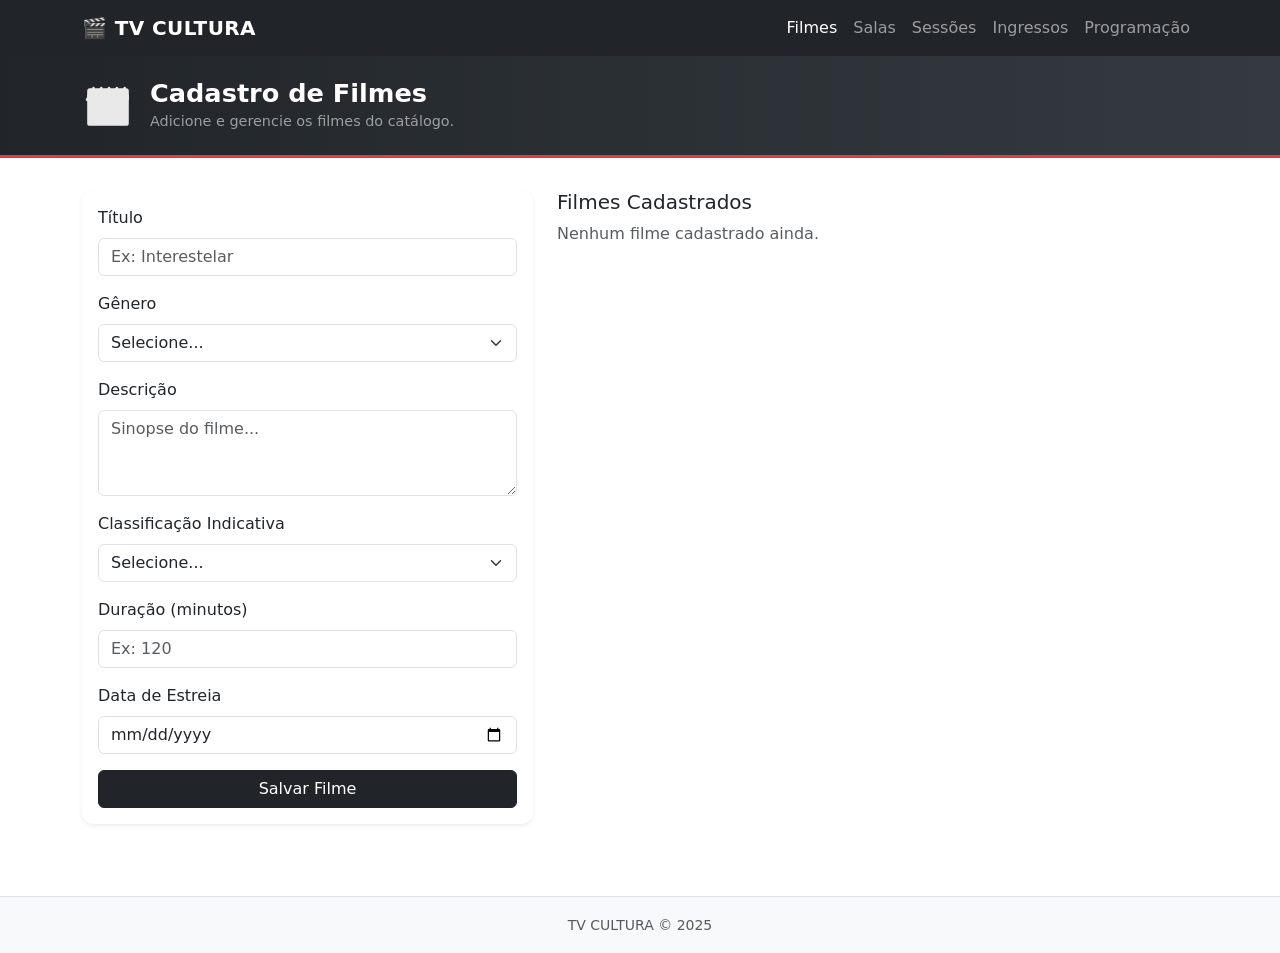
<file: html/cadastro-filmes.html>
<!DOCTYPE html>
<html lang="pt-BR">
<head>
  <meta charset="UTF-8">
  <meta name="viewport" content="width=device-width, initial-scale=1.0">
  <title>Cadastro de Filmes - TV CULTURA</title>
  <link href="../css/bootstrap.min.css" rel="stylesheet">
  <link rel="stylesheet" href="../css/style.css">
</head>
<body>

<nav class="navbar navbar-expand-lg navbar-dark bg-dark">
  <div class="container">
    <a class="navbar-brand fw-bold" href="index.html">🎬 TV CULTURA</a>
    <button class="navbar-toggler" type="button" data-bs-toggle="collapse" data-bs-target="#navbarNav">
      <span class="navbar-toggler-icon"></span>
    </button>
    <div class="collapse navbar-collapse" id="navbarNav">
      <ul class="navbar-nav ms-auto">
        <li class="nav-item"><a class="nav-link active" href="cadastro-filmes.html">Filmes</a></li>
        <li class="nav-item"><a class="nav-link" href="cadastro-salas.html">Salas</a></li>
        <li class="nav-item"><a class="nav-link" href="cadastro-sessoes.html">Sessões</a></li>
        <li class="nav-item"><a class="nav-link" href="venda-ingressos.html">Ingressos</a></li>
        <li class="nav-item"><a class="nav-link" href="sessoes.html">Programação</a></li>
      </ul>
    </div>
  </div>
</nav>

<!-- Cabeçalho da Página -->
<div class="page-header-banner">
  <div class="container d-flex align-items-center gap-3">
    <img src="../img/icon-filmes.svg" alt="Filmes" class="page-icon">
    <div>
      <h1>Cadastro de Filmes</h1>
      <p>Adicione e gerencie os filmes do catálogo.</p>
    </div>
  </div>
</div>

<div class="container pb-4">
  <div class="row g-4">
    <div class="col-md-5">
      <div class="card shadow-sm">
        <div class="card-body">
          <form id="formFilme" novalidate>
            <div class="mb-3">
              <label for="titulo" class="form-label">Título</label>
              <input type="text" class="form-control" id="titulo" placeholder="Ex: Interestelar" required>
            </div>

            <div class="mb-3">
              <label for="genero" class="form-label">Gênero</label>
              <select class="form-select" id="genero" required>
                <option value="">Selecione...</option>
                <option>Ação</option>
                <option>Aventura</option>
                <option>Animação</option>
                <option>Comédia</option>
                <option>Drama</option>
                <option>Ficção Científica</option>
                <option>Horror</option>
                <option>Romance</option>
                <option>Suspense</option>
                <option>Terror</option>
                <option>Documentário</option>
              </select>
            </div>

            <div class="mb-3">
              <label for="descricao" class="form-label">Descrição</label>
              <textarea class="form-control" id="descricao" rows="3" placeholder="Sinopse do filme..." required></textarea>
            </div>

            <div class="mb-3">
              <label for="classificacao" class="form-label">Classificação Indicativa</label>
              <select class="form-select" id="classificacao" required>
                <option value="">Selecione...</option>
                <option value="Livre">Livre</option>
                <option value="10">10 anos</option>
                <option value="12">12 anos</option>
                <option value="14">14 anos</option>
                <option value="16">16 anos</option>
                <option value="18">18 anos</option>
              </select>
            </div>

            <div class="mb-3">
              <label for="duracao" class="form-label">Duração (minutos)</label>
              <input type="number" class="form-control" id="duracao" min="1" placeholder="Ex: 120" required>
            </div>

            <div class="mb-3">
              <label for="dataEstreia" class="form-label">Data de Estreia</label>
              <input type="date" class="form-control" id="dataEstreia" required>
            </div>

            <div class="d-grid">
              <button type="submit" class="btn btn-dark">Salvar Filme</button>
            </div>
          </form>
        </div>
      </div>
    </div>

    <div class="col-md-7">
      <h5>Filmes Cadastrados</h5>
      <div id="listaFilmes"></div>
    </div>
  </div>
</div>

<footer class="text-center py-3 text-muted bg-light mt-5">
  <small>TV CULTURA &copy; 2025</small>
</footer>

<script src="../js/bootstrap.bundle.min.js"></script>
<script>
  const form = document.getElementById('formFilme');

  function getFilmes() {
    return JSON.parse(localStorage.getItem('filmes') || '[]');
  }

  function saveFilmes(filmes) {
    try {
      localStorage.setItem('filmes', JSON.stringify(filmes));
    } catch (e) {
      if (e.name === 'QuotaExceededError') {
        alert('Limite de armazenamento atingido!');
      }
    }
  }

  function renderFilmes() {
    const filmes = getFilmes();
    const container = document.getElementById('listaFilmes');

    if (filmes.length === 0) {
      container.innerHTML = '<p class="text-muted">Nenhum filme cadastrado ainda.</p>';
      return;
    }

    container.innerHTML = filmes.map(f => `
      <div class="card mb-2 shadow-sm">
        <div class="card-body py-2">
          <div class="d-flex justify-content-between align-items-start">
            <div>
              <strong>${f.titulo}</strong>
              <span class="badge bg-secondary ms-2">${f.genero}</span>
              <span class="badge bg-dark ms-1">${f.classificacao === 'Livre' ? 'L' : f.classificacao + '+'}</span>
              <br>
              <small class="text-muted">${f.duracao} min &bull; Estreia: ${formatarData(f.dataEstreia)}</small>
              <p class="mb-0 mt-1 small">${f.descricao}</p>
            </div>
            <button class="btn btn-outline-danger btn-sm ms-2" onclick="excluirFilme('${f.id}')">✕</button>
          </div>
        </div>
      </div>
    `).join('');
  }

  function formatarData(data) {
    if (!data) return '-';
    const [ano, mes, dia] = data.split('-');
    return `${dia}/${mes}/${ano}`;
  }

  function excluirFilme(id) {
    if (!confirm('Deseja excluir este filme?')) return;
    const filmes = getFilmes().filter(f => f.id !== id);
    saveFilmes(filmes);
    renderFilmes();
  }

  form.addEventListener('submit', function (e) {
    e.preventDefault();

    const titulo = document.getElementById('titulo').value.trim();
    const genero = document.getElementById('genero').value;
    const descricao = document.getElementById('descricao').value.trim();
    const classificacao = document.getElementById('classificacao').value;
    const duracao = document.getElementById('duracao').value;
    const dataEstreia = document.getElementById('dataEstreia').value;

    if (!titulo || !genero || !descricao || !classificacao || !duracao || !dataEstreia) {
      alert('Preencha todos os campos.');
      return;
    }

    const filme = {
      id: String(Date.now()),
      titulo,
      genero,
      descricao,
      classificacao,
      duracao: Number(duracao),
      dataEstreia
    };

    const filmes = getFilmes();
    filmes.push(filme);
    saveFilmes(filmes);

    form.reset();
    renderFilmes();
  });

  renderFilmes();
</script>
</body>
</html>
</file>
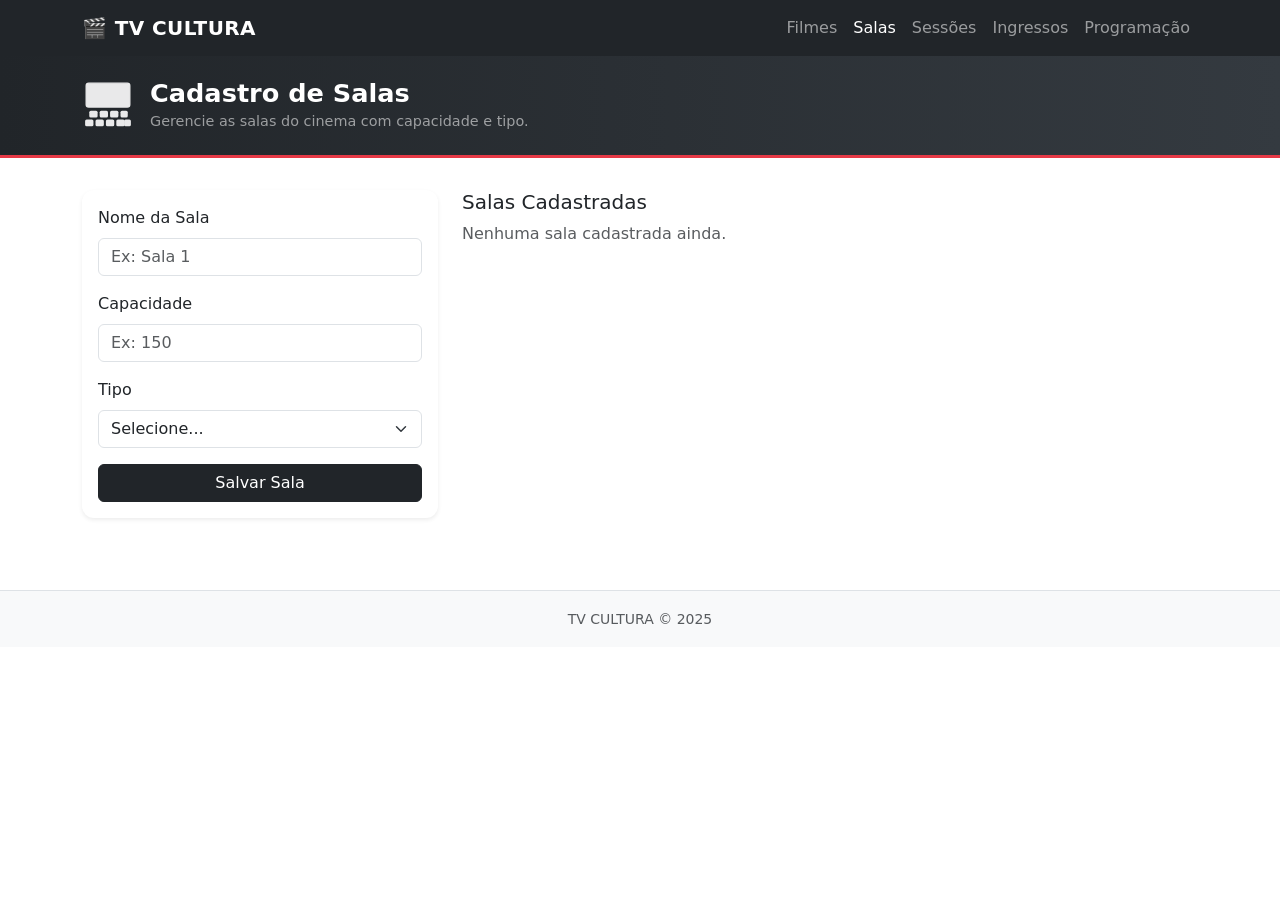
<file: html/cadastro-salas.html>
<!DOCTYPE html>
<html lang="pt-BR">
<head>
  <meta charset="UTF-8">
  <meta name="viewport" content="width=device-width, initial-scale=1.0">
  <title>Cadastro de Salas - TV CULTURA</title>
  <link href="../css/bootstrap.min.css" rel="stylesheet">
  <link rel="stylesheet" href="../css/style.css">
</head>
<body>

<nav class="navbar navbar-expand-lg navbar-dark bg-dark">
  <div class="container">
    <a class="navbar-brand fw-bold" href="index.html">🎬 TV CULTURA</a>
    <button class="navbar-toggler" type="button" data-bs-toggle="collapse" data-bs-target="#navbarNav">
      <span class="navbar-toggler-icon"></span>
    </button>
    <div class="collapse navbar-collapse" id="navbarNav">
      <ul class="navbar-nav ms-auto">
        <li class="nav-item"><a class="nav-link" href="cadastro-filmes.html">Filmes</a></li>
        <li class="nav-item"><a class="nav-link active" href="cadastro-salas.html">Salas</a></li>
        <li class="nav-item"><a class="nav-link" href="cadastro-sessoes.html">Sessões</a></li>
        <li class="nav-item"><a class="nav-link" href="venda-ingressos.html">Ingressos</a></li>
        <li class="nav-item"><a class="nav-link" href="sessoes.html">Programação</a></li>
      </ul>
    </div>
  </div>
</nav>

<!-- Cabeçalho da Página -->
<div class="page-header-banner">
  <div class="container d-flex align-items-center gap-3">
    <img src="../img/icon-salas.svg" alt="Salas" class="page-icon">
    <div>
      <h1>Cadastro de Salas</h1>
      <p>Gerencie as salas do cinema com capacidade e tipo.</p>
    </div>
  </div>
</div>

<div class="container pb-4">
  <div class="row g-4">
    <div class="col-md-4">
      <div class="card shadow-sm">
        <div class="card-body">
          <form id="formSala" novalidate>
            <div class="mb-3">
              <label for="nome" class="form-label">Nome da Sala</label>
              <input type="text" class="form-control" id="nome" placeholder="Ex: Sala 1" required>
            </div>

            <div class="mb-3">
              <label for="capacidade" class="form-label">Capacidade</label>
              <input type="number" class="form-control" id="capacidade" min="1" placeholder="Ex: 150" required>
            </div>

            <div class="mb-3">
              <label for="tipo" class="form-label">Tipo</label>
              <select class="form-select" id="tipo" required>
                <option value="">Selecione...</option>
                <option value="2D">2D</option>
                <option value="3D">3D</option>
                <option value="IMAX">IMAX</option>
              </select>
            </div>

            <div class="d-grid">
              <button type="submit" class="btn btn-dark">Salvar Sala</button>
            </div>
          </form>
        </div>
      </div>
    </div>

    <div class="col-md-8">
      <h5>Salas Cadastradas</h5>
      <div id="listaSalas"></div>
    </div>
  </div>
</div>

<footer class="text-center py-3 text-muted bg-light mt-5">
  <small>TV CULTURA &copy; 2025</small>
</footer>

<script src="../js/bootstrap.bundle.min.js"></script>
<script>
  const form = document.getElementById('formSala');

  function getSalas() {
    return JSON.parse(localStorage.getItem('salas') || '[]');
  }

  function saveSalas(salas) {
    try {
      localStorage.setItem('salas', JSON.stringify(salas));
    } catch (e) {
      if (e.name === 'QuotaExceededError') {
        alert('Limite de armazenamento atingido!');
      }
    }
  }

  function renderSalas() {
    const salas = getSalas();
    const container = document.getElementById('listaSalas');

    if (salas.length === 0) {
      container.innerHTML = '<p class="text-muted">Nenhuma sala cadastrada ainda.</p>';
      return;
    }

    const tipoCor = { '2D': 'secondary', '3D': 'primary', 'IMAX': 'danger' };

    container.innerHTML = `
      <table class="table table-bordered table-hover">
        <thead class="table-dark">
          <tr>
            <th>Nome</th>
            <th>Capacidade</th>
            <th>Tipo</th>
            <th></th>
          </tr>
        </thead>
        <tbody>
          ${salas.map(s => `
            <tr>
              <td>${s.nome}</td>
              <td>${s.capacidade} lugares</td>
              <td><span class="badge bg-${tipoCor[s.tipo] || 'secondary'}">${s.tipo}</span></td>
              <td><button class="btn btn-outline-danger btn-sm" onclick="excluirSala('${s.id}')">✕</button></td>
            </tr>
          `).join('')}
        </tbody>
      </table>
    `;
  }

  function excluirSala(id) {
    if (!confirm('Deseja excluir esta sala?')) return;
    const salas = getSalas().filter(s => s.id !== id);
    saveSalas(salas);
    renderSalas();
  }

  form.addEventListener('submit', function (e) {
    e.preventDefault();

    const nome = document.getElementById('nome').value.trim();
    const capacidade = document.getElementById('capacidade').value;
    const tipo = document.getElementById('tipo').value;

    if (!nome || !capacidade || !tipo) {
      alert('Preencha todos os campos.');
      return;
    }

    const sala = {
      id: String(Date.now()),
      nome,
      capacidade: Number(capacidade),
      tipo
    };

    const salas = getSalas();
    salas.push(sala);
    saveSalas(salas);

    form.reset();
    renderSalas();
  });

  renderSalas();
</script>
</body>
</html>
</file>
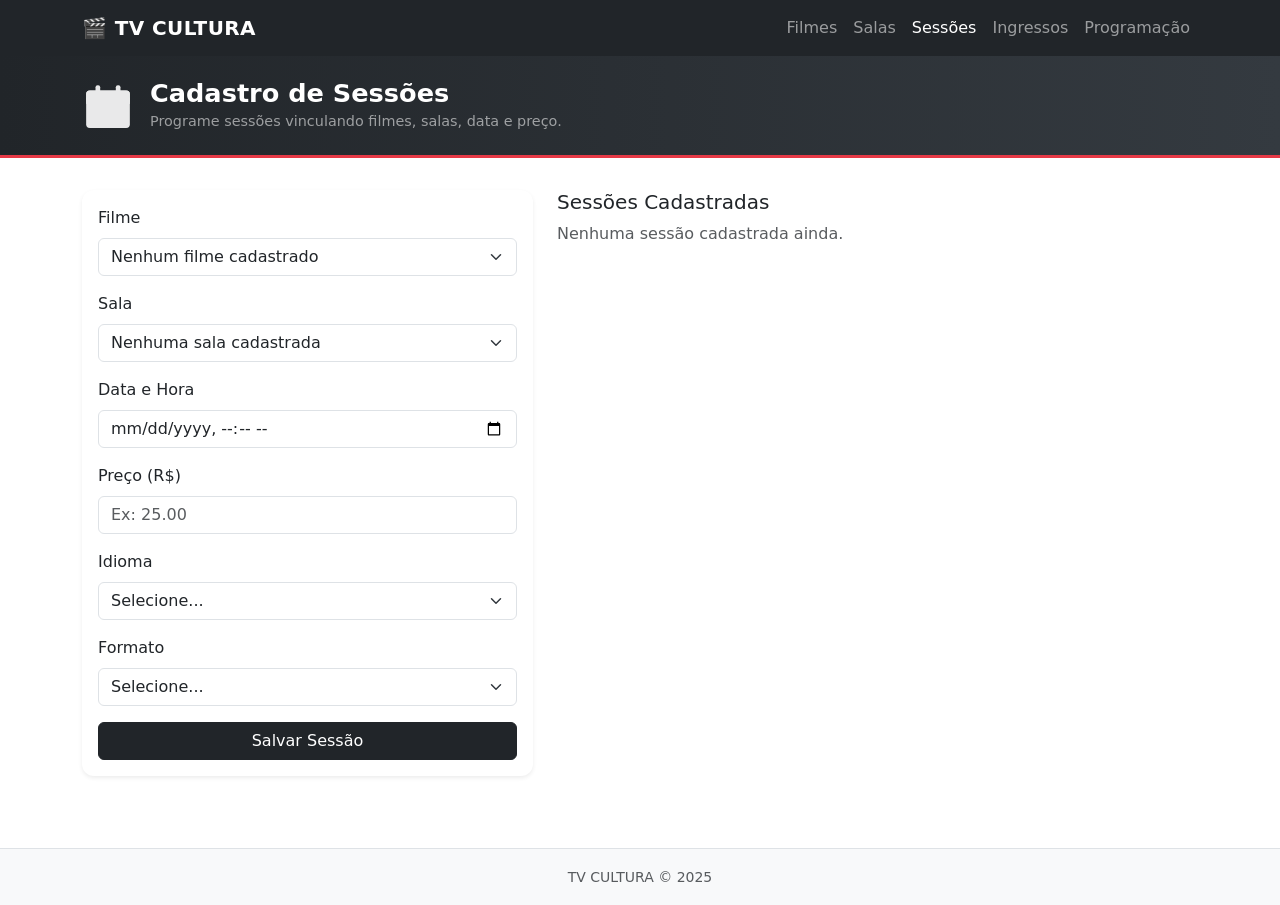
<file: html/cadastro-sessoes.html>
<!DOCTYPE html>
<html lang="pt-BR">
<head>
  <meta charset="UTF-8">
  <meta name="viewport" content="width=device-width, initial-scale=1.0">
  <title>Cadastro de Sessões - TV CULTURA</title>
  <link href="../css/bootstrap.min.css" rel="stylesheet">
  <link rel="stylesheet" href="../css/style.css">
</head>
<body>

<nav class="navbar navbar-expand-lg navbar-dark bg-dark">
  <div class="container">
    <a class="navbar-brand fw-bold" href="index.html">🎬 TV CULTURA</a>
    <button class="navbar-toggler" type="button" data-bs-toggle="collapse" data-bs-target="#navbarNav">
      <span class="navbar-toggler-icon"></span>
    </button>
    <div class="collapse navbar-collapse" id="navbarNav">
      <ul class="navbar-nav ms-auto">
        <li class="nav-item"><a class="nav-link" href="cadastro-filmes.html">Filmes</a></li>
        <li class="nav-item"><a class="nav-link" href="cadastro-salas.html">Salas</a></li>
        <li class="nav-item"><a class="nav-link active" href="cadastro-sessoes.html">Sessões</a></li>
        <li class="nav-item"><a class="nav-link" href="venda-ingressos.html">Ingressos</a></li>
        <li class="nav-item"><a class="nav-link" href="sessoes.html">Programação</a></li>
      </ul>
    </div>
  </div>
</nav>

<!-- Cabeçalho da Página -->
<div class="page-header-banner">
  <div class="container d-flex align-items-center gap-3">
    <img src="../img/icon-sessoes.svg" alt="Sessões" class="page-icon">
    <div>
      <h1>Cadastro de Sessões</h1>
      <p>Programe sessões vinculando filmes, salas, data e preço.</p>
    </div>
  </div>
</div>

<div class="container pb-4">
  <div class="row g-4">
    <div class="col-md-5">
      <div class="card shadow-sm">
        <div class="card-body">
          <form id="formSessao" novalidate>

            <div class="mb-3">
              <label for="filmeId" class="form-label">Filme</label>
              <select class="form-select" id="filmeId" required>
                <option value="">Selecione um filme...</option>
              </select>
            </div>

            <div class="mb-3">
              <label for="salaId" class="form-label">Sala</label>
              <select class="form-select" id="salaId" required>
                <option value="">Selecione uma sala...</option>
              </select>
            </div>

            <div class="mb-3">
              <label for="dataHora" class="form-label">Data e Hora</label>
              <input type="datetime-local" class="form-control" id="dataHora" required>
            </div>

            <div class="mb-3">
              <label for="preco" class="form-label">Preço (R$)</label>
              <input type="number" class="form-control" id="preco" min="0" step="0.01" placeholder="Ex: 25.00" required>
            </div>

            <div class="mb-3">
              <label for="idioma" class="form-label">Idioma</label>
              <select class="form-select" id="idioma" required>
                <option value="">Selecione...</option>
                <option value="Dublado">Dublado</option>
                <option value="Legendado">Legendado</option>
              </select>
            </div>

            <div class="mb-3">
              <label for="formato" class="form-label">Formato</label>
              <select class="form-select" id="formato" required>
                <option value="">Selecione...</option>
                <option value="2D">2D</option>
                <option value="3D">3D</option>
              </select>
            </div>

            <div class="d-grid">
              <button type="submit" class="btn btn-dark">Salvar Sessão</button>
            </div>
          </form>
        </div>
      </div>
    </div>

    <div class="col-md-7">
      <h5>Sessões Cadastradas</h5>
      <div id="listaSessoes"></div>
    </div>
  </div>
</div>

<footer class="text-center py-3 text-muted bg-light mt-5">
  <small>TV CULTURA &copy; 2025</small>
</footer>

<script src="../js/bootstrap.bundle.min.js"></script>
<script>
  const form = document.getElementById('formSessao');

  function getFilmes() { return JSON.parse(localStorage.getItem('filmes') || '[]'); }
  function getSalas()  { return JSON.parse(localStorage.getItem('salas')  || '[]'); }
  function getSessoes(){ return JSON.parse(localStorage.getItem('sessoes') || '[]'); }

  function saveSessoes(sessoes) {
    try {
      localStorage.setItem('sessoes', JSON.stringify(sessoes));
    } catch (e) {
      if (e.name === 'QuotaExceededError') alert('Limite de armazenamento atingido!');
    }
  }

  function carregarSelects() {
    const filmes = getFilmes();
    const salas  = getSalas();
    const selFilme = document.getElementById('filmeId');
    const selSala  = document.getElementById('salaId');

    selFilme.innerHTML = '<option value="">Selecione um filme...</option>';
    filmes.forEach(f => {
      const opt = document.createElement('option');
      opt.value = f.id;
      opt.textContent = f.titulo;
      selFilme.appendChild(opt);
    });

    selSala.innerHTML = '<option value="">Selecione uma sala...</option>';
    salas.forEach(s => {
      const opt = document.createElement('option');
      opt.value = s.id;
      opt.textContent = `${s.nome} (${s.tipo} — ${s.capacidade} lugares)`;
      selSala.appendChild(opt);
    });

    if (filmes.length === 0) {
      selFilme.innerHTML = '<option value="">Nenhum filme cadastrado</option>';
    }
    if (salas.length === 0) {
      selSala.innerHTML = '<option value="">Nenhuma sala cadastrada</option>';
    }
  }

  function formatarDataHora(dt) {
    if (!dt) return '-';
    const d = new Date(dt);
    return d.toLocaleString('pt-BR', { dateStyle: 'short', timeStyle: 'short' });
  }

  function renderSessoes() {
    const sessoes = getSessoes();
    const filmes  = getFilmes();
    const salas   = getSalas();
    const container = document.getElementById('listaSessoes');

    if (sessoes.length === 0) {
      container.innerHTML = '<p class="text-muted">Nenhuma sessão cadastrada ainda.</p>';
      return;
    }

    container.innerHTML = sessoes.map(s => {
      const filme = filmes.find(f => f.id === s.filmeId);
      const sala  = salas.find(sl => sl.id === s.salaId);
      return `
        <div class="card mb-2 shadow-sm">
          <div class="card-body py-2">
            <div class="d-flex justify-content-between align-items-start">
              <div>
                <strong>${filme ? filme.titulo : 'Filme removido'}</strong>
                <span class="badge bg-secondary ms-2">${s.idioma}</span>
                <span class="badge bg-dark ms-1">${s.formato}</span>
                <br>
                <small class="text-muted">
                  ${sala ? sala.nome : 'Sala removida'} &bull;
                  ${formatarDataHora(s.dataHora)} &bull;
                  R$ ${Number(s.preco).toFixed(2)}
                </small>
              </div>
              <button class="btn btn-outline-danger btn-sm ms-2" onclick="excluirSessao('${s.id}')">✕</button>
            </div>
          </div>
        </div>
      `;
    }).join('');
  }

  function excluirSessao(id) {
    if (!confirm('Deseja excluir esta sessão?')) return;
    const sessoes = getSessoes().filter(s => s.id !== id);
    saveSessoes(sessoes);
    renderSessoes();
  }

  form.addEventListener('submit', function (e) {
    e.preventDefault();

    const filmeId = document.getElementById('filmeId').value;
    const salaId  = document.getElementById('salaId').value;
    const dataHora = document.getElementById('dataHora').value;
    const preco   = document.getElementById('preco').value;
    const idioma  = document.getElementById('idioma').value;
    const formato = document.getElementById('formato').value;

    if (!filmeId || !salaId || !dataHora || !preco || !idioma || !formato) {
      alert('Preencha todos os campos.');
      return;
    }

    const sessao = {
      id: String(Date.now()),
      filmeId,
      salaId,
      dataHora,
      preco: Number(preco),
      idioma,
      formato
    };

    const sessoes = getSessoes();
    sessoes.push(sessao);
    saveSessoes(sessoes);

    form.reset();
    carregarSelects();
    renderSessoes();
  });

  carregarSelects();
  renderSessoes();
</script>
</body>
</html>
</file>
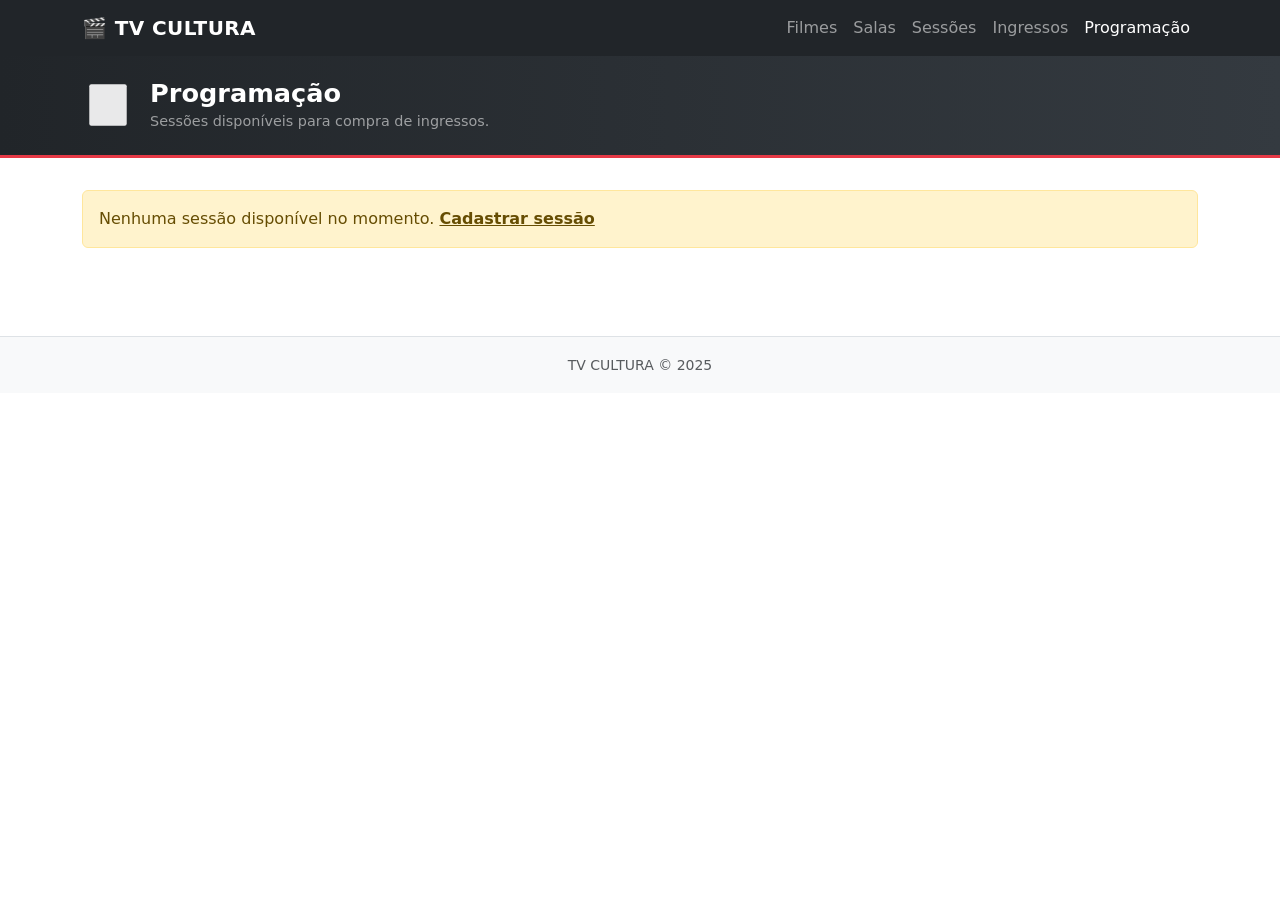
<file: html/sessoes.html>
<!DOCTYPE html>
<html lang="pt-BR">
<head>
  <meta charset="UTF-8">
  <meta name="viewport" content="width=device-width, initial-scale=1.0">
  <title>Programação - TV CULTURA</title>
  <link href="../css/bootstrap.min.css" rel="stylesheet">
  <link rel="stylesheet" href="../css/style.css">
</head>
<body>

<nav class="navbar navbar-expand-lg navbar-dark bg-dark">
  <div class="container">
    <a class="navbar-brand fw-bold" href="index.html">🎬 TV CULTURA</a>
    <button class="navbar-toggler" type="button" data-bs-toggle="collapse" data-bs-target="#navbarNav">
      <span class="navbar-toggler-icon"></span>
    </button>
    <div class="collapse navbar-collapse" id="navbarNav">
      <ul class="navbar-nav ms-auto">
        <li class="nav-item"><a class="nav-link" href="cadastro-filmes.html">Filmes</a></li>
        <li class="nav-item"><a class="nav-link" href="cadastro-salas.html">Salas</a></li>
        <li class="nav-item"><a class="nav-link" href="cadastro-sessoes.html">Sessões</a></li>
        <li class="nav-item"><a class="nav-link" href="venda-ingressos.html">Ingressos</a></li>
        <li class="nav-item"><a class="nav-link active" href="sessoes.html">Programação</a></li>
      </ul>
    </div>
  </div>
</nav>

<!-- Cabeçalho da Página -->
<div class="page-header-banner">
  <div class="container d-flex align-items-center gap-3">
    <img src="../img/icon-programacao.svg" alt="Programação" class="page-icon">
    <div>
      <h1>Programação</h1>
      <p>Sessões disponíveis para compra de ingressos.</p>
    </div>
  </div>
</div>

<div class="container pb-4">
  <div id="conteudo"></div>
</div>

<footer class="text-center py-3 text-muted bg-light mt-5">
  <small>TV CULTURA &copy; 2025</small>
</footer>

<script src="../js/bootstrap.bundle.min.js"></script>
<script>
  function getFilmes()  { return JSON.parse(localStorage.getItem('filmes')  || '[]'); }
  function getSalas()   { return JSON.parse(localStorage.getItem('salas')   || '[]'); }
  function getSessoes() { return JSON.parse(localStorage.getItem('sessoes') || '[]'); }

  function formatarDataHora(dt) {
    if (!dt) return '-';
    const d = new Date(dt);
    return d.toLocaleString('pt-BR', { dateStyle: 'long', timeStyle: 'short' });
  }

  function render() {
    const sessoes = getSessoes();
    const filmes  = getFilmes();
    const salas   = getSalas();
    const container = document.getElementById('conteudo');

    if (sessoes.length === 0) {
      container.innerHTML = `
        <div class="alert alert-warning">
          Nenhuma sessão disponível no momento.
          <a href="cadastro-sessoes.html" class="alert-link">Cadastrar sessão</a>
        </div>
      `;
      return;
    }

    // Ordenar sessões por data/hora
    const sessoesSorted = [...sessoes].sort((a, b) => new Date(a.dataHora) - new Date(b.dataHora));

    container.innerHTML = `
      <div class="row g-4">
        ${sessoesSorted.map(s => {
          const filme = filmes.find(f => f.id === s.filmeId);
          const sala  = salas.find(sl => sl.id === s.salaId);
          const ingressos = JSON.parse(localStorage.getItem('ingressos') || '[]');
          const vendidos = ingressos.filter(i => i.sessaoId === s.id).length;
          const capacidade = sala ? sala.capacidade : 0;
          const disponivel = capacidade - vendidos;

          return `
            <div class="col-md-6 col-lg-4">
              <div class="card h-100 shadow-sm">
                <div class="card-header bg-dark text-white">
                  <h6 class="mb-0">${filme ? filme.titulo : 'Filme removido'}</h6>
                </div>
                <div class="card-body">
                  <p class="mb-1">
                    <span class="badge bg-secondary">${s.idioma}</span>
                    <span class="badge bg-dark ms-1">${s.formato}</span>
                    ${filme ? `<span class="badge bg-warning text-dark ms-1">${filme.classificacao === 'Livre' ? 'L' : filme.classificacao + '+'}</span>` : ''}
                  </p>
                  <p class="mb-1"><strong>Sala:</strong> ${sala ? sala.nome : 'Sala removida'} (${sala ? sala.tipo : '-'})</p>
                  <p class="mb-1"><strong>Data/Hora:</strong> ${formatarDataHora(s.dataHora)}</p>
                  <p class="mb-1"><strong>Preço:</strong> R$ ${Number(s.preco).toFixed(2)}</p>
                  <p class="mb-0 small text-muted">
                    ${disponivel > 0
                      ? `<span class="text-success">${disponivel} lugares disponíveis</span>`
                      : '<span class="text-danger">Esgotado</span>'}
                  </p>
                </div>
                <div class="card-footer bg-transparent">
                  <a href="venda-ingressos.html?sessaoId=${s.id}"
                     class="btn btn-dark w-100 ${disponivel <= 0 ? 'disabled' : ''}">
                    🎟️ Comprar Ingresso
                  </a>
                </div>
              </div>
            </div>
          `;
        }).join('')}
      </div>
    `;
  }

  render();
</script>
</body>
</html>
</file>
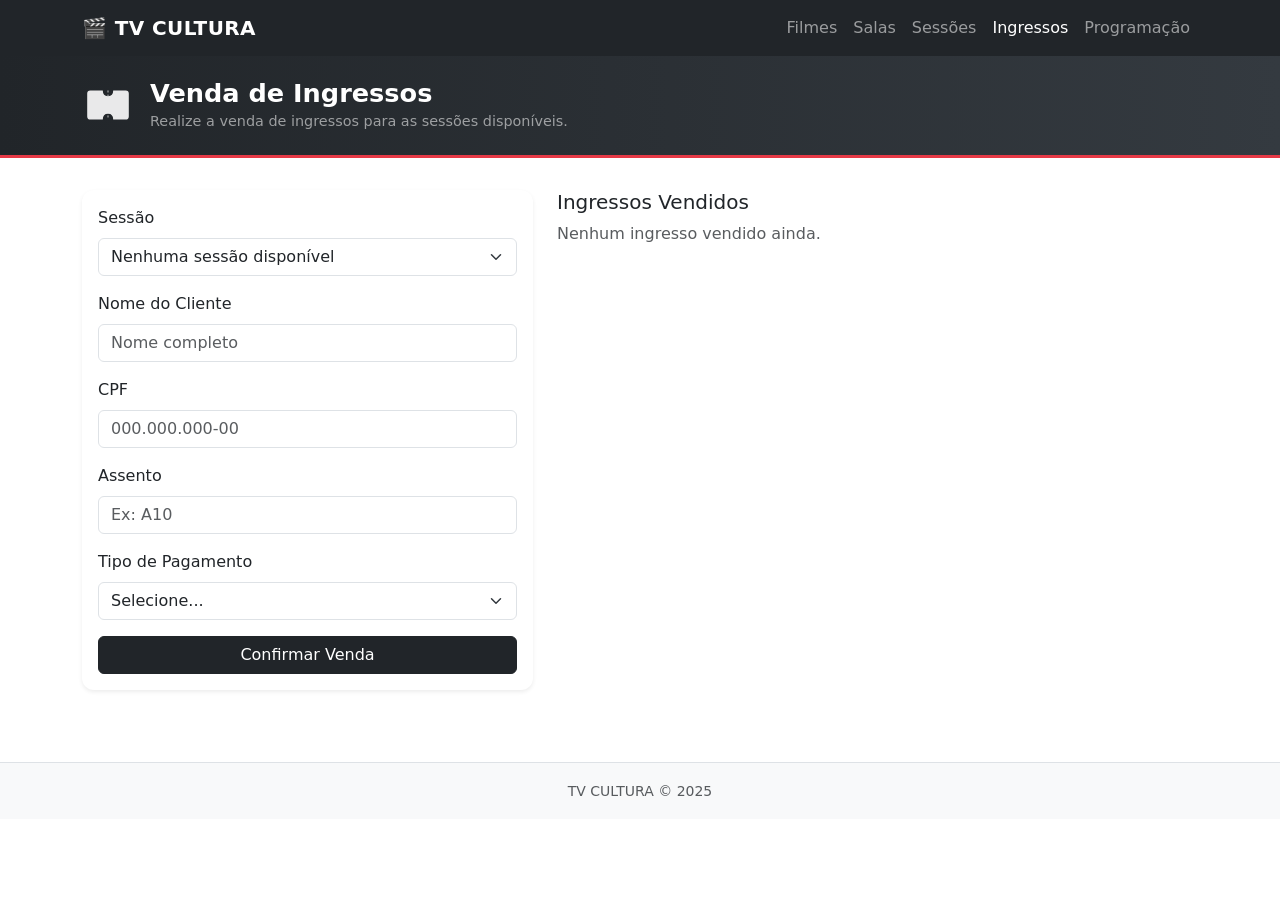
<file: html/venda-ingressos.html>
<!DOCTYPE html>
<html lang="pt-BR">
<head>
  <meta charset="UTF-8">
  <meta name="viewport" content="width=device-width, initial-scale=1.0">
  <title>Venda de Ingressos - TV CULTURA</title>
  <link href="../css/bootstrap.min.css" rel="stylesheet">
  <link rel="stylesheet" href="../css/style.css">
</head>
<body>

<nav class="navbar navbar-expand-lg navbar-dark bg-dark">
  <div class="container">
    <a class="navbar-brand fw-bold" href="index.html">🎬 TV CULTURA</a>
    <button class="navbar-toggler" type="button" data-bs-toggle="collapse" data-bs-target="#navbarNav">
      <span class="navbar-toggler-icon"></span>
    </button>
    <div class="collapse navbar-collapse" id="navbarNav">
      <ul class="navbar-nav ms-auto">
        <li class="nav-item"><a class="nav-link" href="cadastro-filmes.html">Filmes</a></li>
        <li class="nav-item"><a class="nav-link" href="cadastro-salas.html">Salas</a></li>
        <li class="nav-item"><a class="nav-link" href="cadastro-sessoes.html">Sessões</a></li>
        <li class="nav-item"><a class="nav-link active" href="venda-ingressos.html">Ingressos</a></li>
        <li class="nav-item"><a class="nav-link" href="sessoes.html">Programação</a></li>
      </ul>
    </div>
  </div>
</nav>

<!-- Cabeçalho da Página -->
<div class="page-header-banner">
  <div class="container d-flex align-items-center gap-3">
    <img src="../img/icon-ingressos.svg" alt="Ingressos" class="page-icon">
    <div>
      <h1>Venda de Ingressos</h1>
      <p>Realize a venda de ingressos para as sessões disponíveis.</p>
    </div>
  </div>
</div>

<div class="container pb-4">
  <div class="row g-4">
    <div class="col-md-5">
      <div class="card shadow-sm">
        <div class="card-body">
          <form id="formIngresso" novalidate>

            <div class="mb-3">
              <label for="sessaoId" class="form-label">Sessão</label>
              <select class="form-select" id="sessaoId" required>
                <option value="">Selecione uma sessão...</option>
              </select>
            </div>

            <div id="infoSessao" class="alert alert-info d-none small mb-3"></div>

            <div class="mb-3">
              <label for="nomeCliente" class="form-label">Nome do Cliente</label>
              <input type="text" class="form-control" id="nomeCliente" placeholder="Nome completo" required>
            </div>

            <div class="mb-3">
              <label for="cpf" class="form-label">CPF</label>
              <input type="text" class="form-control" id="cpf" placeholder="000.000.000-00" maxlength="14" required>
            </div>

            <div class="mb-3">
              <label for="assento" class="form-label">Assento</label>
              <input type="text" class="form-control" id="assento" placeholder="Ex: A10" required>
            </div>

            <div class="mb-3">
              <label for="tipoPagamento" class="form-label">Tipo de Pagamento</label>
              <select class="form-select" id="tipoPagamento" required>
                <option value="">Selecione...</option>
                <option value="Cartão">Cartão</option>
                <option value="Pix">Pix</option>
                <option value="Dinheiro">Dinheiro</option>
              </select>
            </div>

            <div class="d-grid">
              <button type="submit" class="btn btn-dark">Confirmar Venda</button>
            </div>
          </form>
        </div>
      </div>
    </div>

    <div class="col-md-7">
      <h5>Ingressos Vendidos</h5>
      <div id="listaIngressos"></div>
    </div>
  </div>
</div>

<footer class="text-center py-3 text-muted bg-light mt-5">
  <small>TV CULTURA &copy; 2025</small>
</footer>

<script src="../js/bootstrap.bundle.min.js"></script>
<script>
  const form = document.getElementById('formIngresso');

  function getFilmes()   { return JSON.parse(localStorage.getItem('filmes')   || '[]'); }
  function getSalas()    { return JSON.parse(localStorage.getItem('salas')    || '[]'); }
  function getSessoes()  { return JSON.parse(localStorage.getItem('sessoes')  || '[]'); }
  function getIngressos(){ return JSON.parse(localStorage.getItem('ingressos')|| '[]'); }

  function saveIngressos(ingressos) {
    try {
      localStorage.setItem('ingressos', JSON.stringify(ingressos));
    } catch (e) {
      if (e.name === 'QuotaExceededError') alert('Limite de armazenamento atingido!');
    }
  }

  function formatarDataHora(dt) {
    if (!dt) return '-';
    const d = new Date(dt);
    return d.toLocaleString('pt-BR', { dateStyle: 'short', timeStyle: 'short' });
  }

  function carregarSessoes(preSelectId) {
    const sessoes = getSessoes();
    const filmes  = getFilmes();
    const salas   = getSalas();
    const sel = document.getElementById('sessaoId');

    sel.innerHTML = '<option value="">Selecione uma sessão...</option>';

    if (sessoes.length === 0) {
      sel.innerHTML = '<option value="">Nenhuma sessão disponível</option>';
      return;
    }

    sessoes.forEach(s => {
      const filme = filmes.find(f => f.id === s.filmeId);
      const sala  = salas.find(sl => sl.id === s.salaId);
      const opt = document.createElement('option');
      opt.value = s.id;
      opt.textContent = `${filme ? filme.titulo : '?'} — ${sala ? sala.nome : '?'} — ${formatarDataHora(s.dataHora)}`;
      if (preSelectId && s.id === preSelectId) opt.selected = true;
      sel.appendChild(opt);
    });

    if (preSelectId) mostrarInfoSessao(preSelectId);
  }

  function mostrarInfoSessao(sessaoId) {
    const sessoes = getSessoes();
    const filmes  = getFilmes();
    const salas   = getSalas();
    const infoBox = document.getElementById('infoSessao');

    if (!sessaoId) { infoBox.classList.add('d-none'); return; }

    const s = sessoes.find(s => s.id === sessaoId);
    if (!s) { infoBox.classList.add('d-none'); return; }

    const filme = filmes.find(f => f.id === s.filmeId);
    const sala  = salas.find(sl => sl.id === s.salaId);

    infoBox.classList.remove('d-none');
    infoBox.innerHTML = `
      <strong>${filme ? filme.titulo : '?'}</strong><br>
      Sala: ${sala ? sala.nome : '?'} &bull; ${s.idioma} &bull; ${s.formato}<br>
      ${formatarDataHora(s.dataHora)} &bull; <strong>R$ ${Number(s.preco).toFixed(2)}</strong>
    `;
  }

  document.getElementById('sessaoId').addEventListener('change', function () {
    mostrarInfoSessao(this.value);
  });

  function renderIngressos() {
    const ingressos = getIngressos();
    const sessoes   = getSessoes();
    const filmes    = getFilmes();
    const container = document.getElementById('listaIngressos');

    if (ingressos.length === 0) {
      container.innerHTML = '<p class="text-muted">Nenhum ingresso vendido ainda.</p>';
      return;
    }

    container.innerHTML = ingressos.map(ing => {
      const sessao = sessoes.find(s => s.id === ing.sessaoId);
      const filme  = sessao ? filmes.find(f => f.id === sessao.filmeId) : null;
      return `
        <div class="card mb-2 shadow-sm">
          <div class="card-body py-2">
            <div class="d-flex justify-content-between align-items-start">
              <div>
                <strong>${ing.nomeCliente}</strong>
                <span class="badge bg-secondary ms-2">${ing.assento}</span>
                <span class="badge bg-dark ms-1">${ing.tipoPagamento}</span>
                <br>
                <small class="text-muted">
                  ${filme ? filme.titulo : 'Sessão removida'} &bull;
                  ${sessao ? formatarDataHora(sessao.dataHora) : '-'} &bull;
                  CPF: ${ing.cpf}
                </small>
              </div>
              <button class="btn btn-outline-danger btn-sm ms-2" onclick="excluirIngresso('${ing.id}')">✕</button>
            </div>
          </div>
        </div>
      `;
    }).join('');
  }

  function excluirIngresso(id) {
    if (!confirm('Deseja cancelar este ingresso?')) return;
    const ingressos = getIngressos().filter(i => i.id !== id);
    saveIngressos(ingressos);
    renderIngressos();
  }

  // Pré-selecionar sessão via parâmetro de URL (?sessaoId=...)
  const params = new URLSearchParams(window.location.search);
  const sessaoIdParam = params.get('sessaoId');
  carregarSessoes(sessaoIdParam);

  form.addEventListener('submit', function (e) {
    e.preventDefault();

    const sessaoId     = document.getElementById('sessaoId').value;
    const nomeCliente  = document.getElementById('nomeCliente').value.trim();
    const cpf          = document.getElementById('cpf').value.trim();
    const assento      = document.getElementById('assento').value.trim();
    const tipoPagamento = document.getElementById('tipoPagamento').value;

    if (!sessaoId || !nomeCliente || !cpf || !assento || !tipoPagamento) {
      alert('Preencha todos os campos.');
      return;
    }

    // Verificar se assento já foi vendido na mesma sessão
    const ingressos = getIngressos();
    const assentoOcupado = ingressos.some(
      i => i.sessaoId === sessaoId && i.assento.toUpperCase() === assento.toUpperCase()
    );
    if (assentoOcupado) {
      alert('Este assento já está ocupado nesta sessão!');
      return;
    }

    const ingresso = {
      id: String(Date.now()),
      sessaoId,
      nomeCliente,
      cpf,
      assento: assento.toUpperCase(),
      tipoPagamento
    };

    ingressos.push(ingresso);
    saveIngressos(ingressos);

    alert(`Ingresso confirmado!\nAssento: ${ingresso.assento}\nCliente: ${ingresso.nomeCliente}`);
    form.reset();
    document.getElementById('infoSessao').classList.add('d-none');
    carregarSessoes(null);
    renderIngressos();
  });

  renderIngressos();
</script>
</body>
</html>
</file>
<file: css/style.css>
/* TV CULTURA — Estilos Personalizados */

/* ── Hero da Home ───────────────────────────────────────── */
.cine-hero {
  background-image: url('../img/hero-cinema.svg');
  background-size: cover;
  background-position: center top;
  min-height: 280px;
  position: relative;
  display: flex;
  align-items: flex-end;
  overflow: hidden;
}

.cine-hero-text {
  padding-bottom: 2rem;
  padding-top: 1rem;
}

.cine-hero-text h1 {
  text-shadow: 0 2px 8px rgba(0,0,0,0.7);
}

/* ── Cabeçalho das páginas internas ─────────────────────── */
.page-header-banner {
  background: linear-gradient(90deg, #212529 0%, #343a40 100%);
  padding: 1.4rem 0;
  border-bottom: 3px solid #e63946;
  margin-bottom: 2rem;
}

.page-header-banner h1 {
  color: #fff;
  font-size: 1.6rem;
  font-weight: 700;
  margin-bottom: 0.1rem;
}

.page-header-banner p {
  color: rgba(255,255,255,0.55);
  margin-bottom: 0;
  font-size: 0.9rem;
}

.page-icon {
  width: 52px;
  height: 52px;
  flex-shrink: 0;
  /* inverte a cor dos SVGs escuros para branco no cabeçalho */
  filter: brightness(0) invert(1);
  opacity: 0.9;
}

/* ── Ícones nos cards da Home ───────────────────────────── */
.card-icon-img {
  width: 72px;
  height: 72px;
  object-fit: contain;
  margin-bottom: 0.75rem;
}

/* ── Cards ──────────────────────────────────────────────── */
.card {
  border: none;
  border-radius: 0.75rem;
  transition: transform 0.18s ease, box-shadow 0.18s ease;
}

.card:hover {
  transform: translateY(-3px);
  box-shadow: 0 0.5rem 1.2rem rgba(0,0,0,0.13) !important;
}

/* ── Navbar ─────────────────────────────────────────────── */
.navbar-brand {
  font-size: 1.25rem;
  letter-spacing: 0.4px;
}

/* ── Footer ─────────────────────────────────────────────── */
footer {
  border-top: 1px solid #dee2e6;
}
</file>
